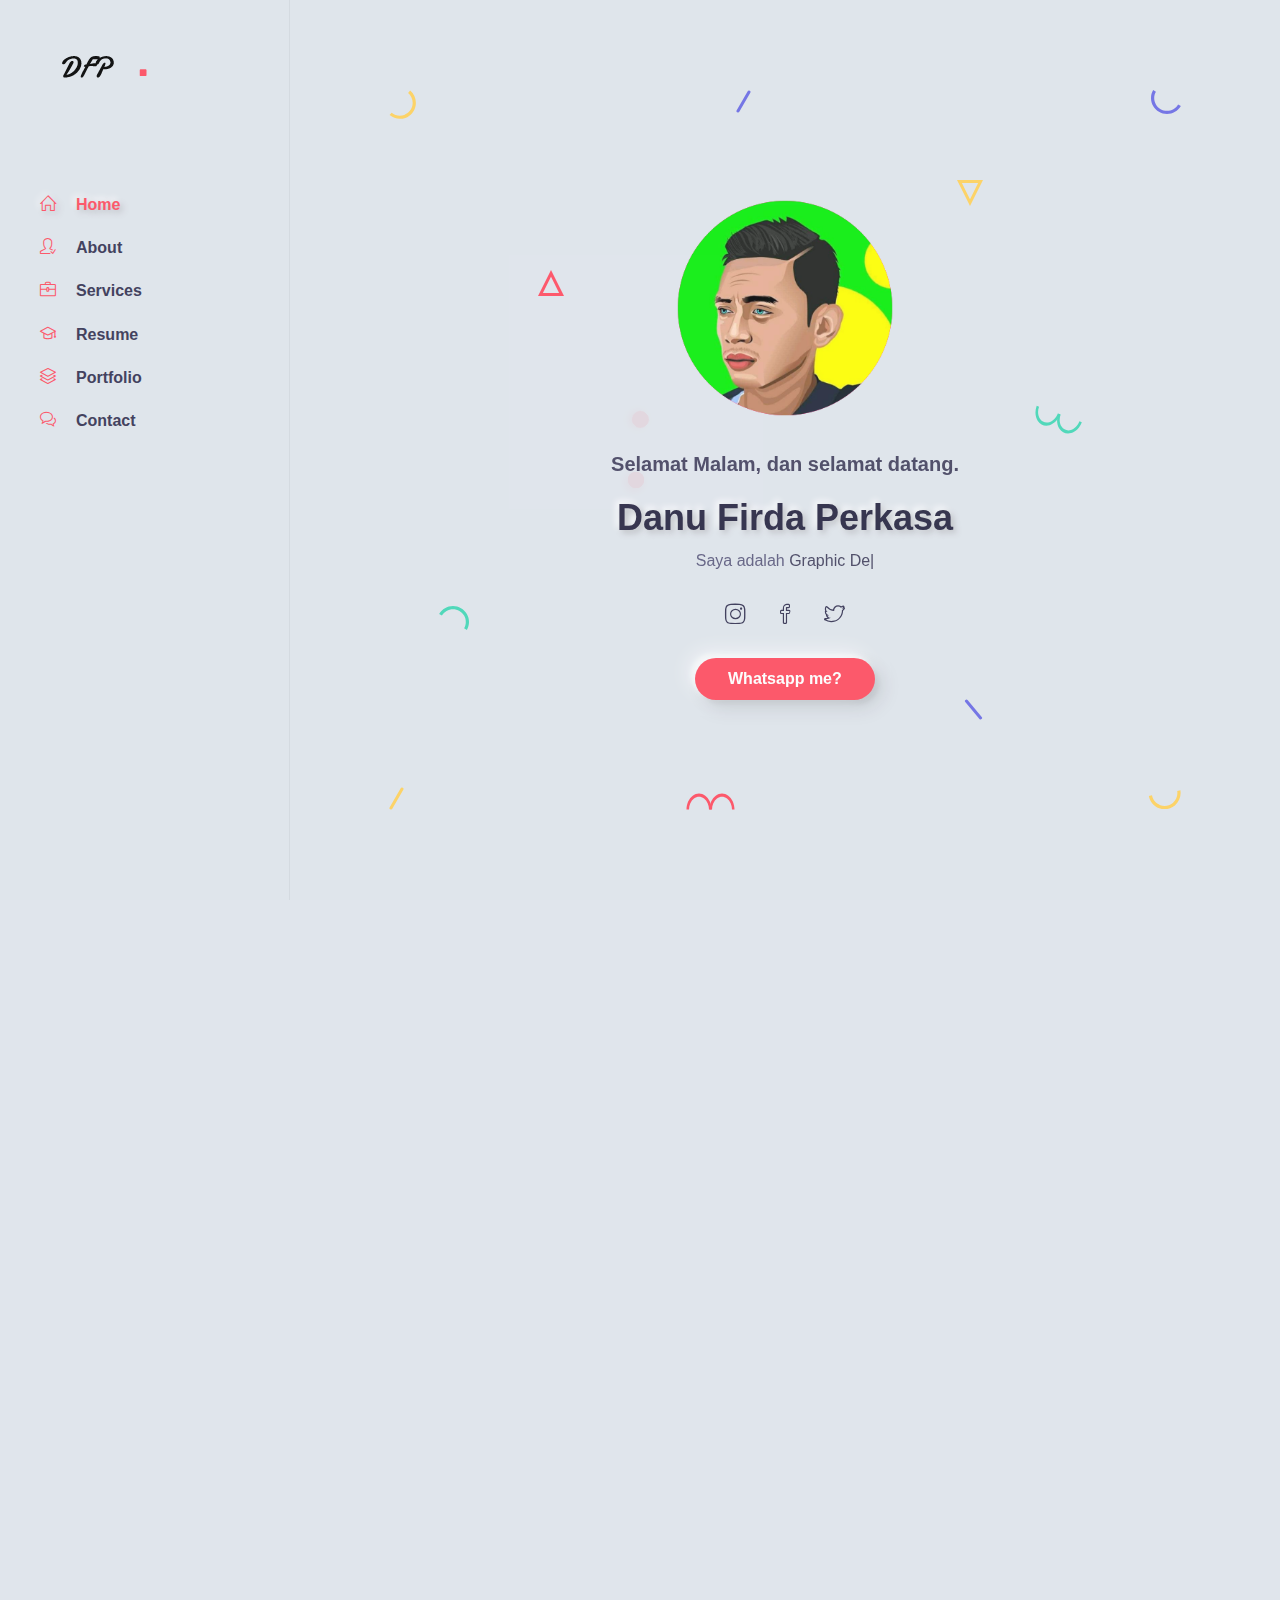
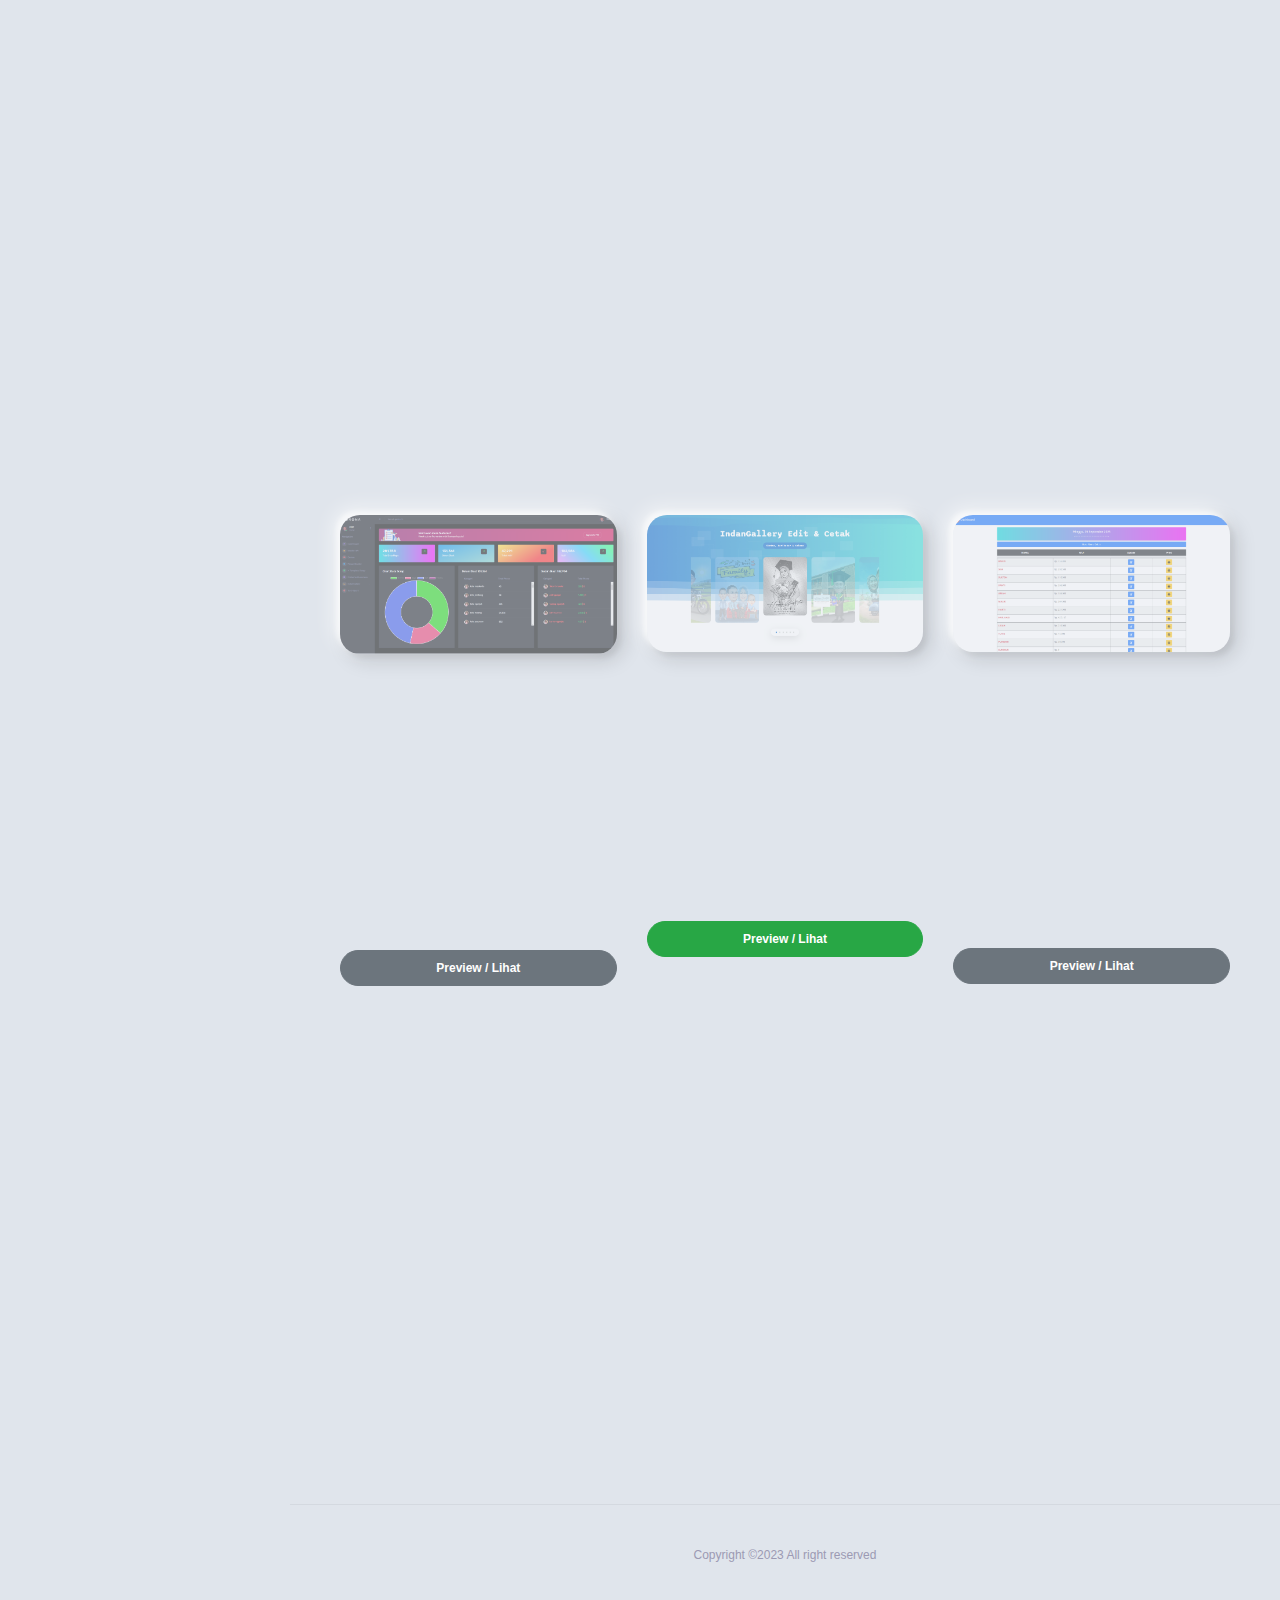
<file: index.htm>
﻿<!DOCTYPE html>
<html lang="en-US">
  <head>
    <meta http-equiv="Content-Type" content="text/html; charset=UTF-8">
    <title>Danu Firda P.</title>
    <meta name="viewport" content="width=device-width, initial-scale=1, maximum-scale=1">
    <link rel="shortcut icon" type="image/x-icon" href="/images/profile.png">

    <meta property="og:site_name" content="DANU FIRDA PERKASA">
    <meta property="og:title" content="Portofolio & Resume Danu Firda Perkasa">
    <meta property="og:description" content="Resume, Project, & Contact.">
    <meta property="og:image" itemprop="image" content="https://danpro.my.id/images/pp-ku.jpg">
    <meta property="og:image:type" content="image/png">
    <meta property="og:type" content="website">
    <!-- STYLESHEETS -->
    <link rel="stylesheet" href="/css/bootstrap.min.css">
    <link rel="stylesheet" href="/css/all.min.css" type="text/css" media="all">
    <link rel="stylesheet" href="/css/simple-line-icons.css" type="text/css" media="all">
    <link rel="stylesheet" href="/css/animate.css" type="text/css" media="all">
    <link rel="stylesheet" href="/css/jquery.fancybox.css" type="text/css" media="all">
    <link rel="stylesheet" href="/css/magnific-popup.css" type="text/css" media="all">
    <link rel="stylesheet" href="/css/style.css" type="text/css" media="all">

    <script async="" src="gtag/js?id=G-FWYZLPJEN9"></script>
    <script src="/js/gtag.js"></script>
  </head>
  <body>
    <!-- Preloader -->
    <div id="preloader" class="light">
      <div class="outer">
        <!-- Google Chrome -->
        <div class="infinityChrome">
          <div></div>
          <div></div>
          <div></div>
        </div>

        <!-- Safari and others -->
        <div class="infinity">
          <div>
            <span></span>
          </div>
          <div>
            <span></span>
          </div>
          <div>
            <span></span>
          </div>
        </div>
        <!-- Stuff -->
        <svg xmlns="http://www.w3.org/2000/svg" version="1.1" class="goo-outer">
          <defs>
            <filter id="goo">
              <fegaussianblur in="SourceGraphic" stddeviation="6" result="blur"></fegaussianblur>
              <fecolormatrix in="blur" values="1 0 0 0 0  0 1 0 0 0  0 0 1 0 0  0 0 0 18 -7" result="goo"></fecolormatrix>
              <feblend in="SourceGraphic" in2="goo"></feblend>
            </filter>
          </defs>
        </svg>
      </div>
    </div>

    <!-- mobile header -->
    <header class="mobile-header-1 light">
      <div class="container">
        <!-- menu icon -->
        <div class="menu-icon d-inline-flex mr-4">
          <button>
            <span></span>
          </button>
        </div>
        <!-- logo image -->
        <div class="site-logo">
          <a href="#home">
            <img src="/images/logo-xh.png" alt="xh">
          </a>
        </div>
      </div>
    </header>

    <!-- desktop header -->
    <header class="desktop-header-1 light d-flex align-items-start flex-column">
      <!-- logo image -->
      <div class="site-logo">
        <a href="#home">
          <img src="/images/logo-xh.png" alt="xh">
        </a>
      </div>

      <!-- main menu -->
      <nav>
        <ul class="vertical-menu scrollspy">
          <li class="active">
            <a href="#home"><i class="icon-home"></i>Home</a>
          </li>
          <li>
            <a href="#about"><i class="icon-user-following"></i>About</a>
          </li>
          <li>
            <a href="#services"><i class="icon-briefcase"></i>Services</a>
          </li>
          <li>
            <a href="#resume"><i class="icon-graduation"></i>Resume</a>
          </li>
          <li>
            <a href="#portfolio"><i class="icon-layers"></i>Portfolio</a>
          </li>
          <li>
            <a href="#contact"><i class="icon-bubbles"></i>Contact</a>
          </li>
        </ul>
      </nav>

      <!-- site footer -->
    </header>

    <!-- main layout -->
    <main class="content">
      <!-- section home -->
      <section id="home" class="home d-flex light align-items-center">
        <div class="container">
          <!-- intro -->
          <div class="intro">
            <!-- avatar image -->
            <img src="/images/profile.png" alt="Harya" class="mb-3" width="40%">

            <!-- info -->
            <h5 id="pesan_sambutan"></h5>
            <h1 class="mb-2 mt-0">Danu Firda Perkasa</h1>
            <p>Saya adalah <span class="typing"></span></p>

            <!-- social icons -->
            <ul class="social-icons light list-inline mb-0 mt-4">
              <li class="list-inline-item">
                <a href="https://www.instagram.com/danufirda/" target="_blank">
                  <i class="icon-social-instagram"></i>
                </a>
              </li>
              <li class="list-inline-item">
                <a href="https://www.facebook.com/danufirdaperkasa" target="_blank">
                  <i class="icon-social-facebook"></i>
                </a>
              </li>
              <li class="list-inline-item">
                <a href="https://twitter.com/danufirda" target="_blank">
                  <i class="icon-social-twitter"></i>
                </a>
              </li>
            </ul>

            <!-- buttons -->
            <div class="mt-4">
              <a href="https://wa.me/6285157377405" target="_blank" class="btn btn-default">Whatsapp me?</a>
            </div>
          </div>

          <!-- scroll down mouse wheel -->
          <!-- <div class="scroll-down light">
            <a href="#about" class="mouse-wrapper">
              <span>Scroll Down</span>
              <span class="mouse">
                <span class="wheel"></span>
              </span>
            </a>
          </div> -->

          <!-- parallax layers -->
          <div class="parallax" data-relative-input="true">
            <svg width="27" height="29" data-depth="0.3" class="layer p1" xmlns="http://www.w3.org/2000/svg">
              <path d="M21.15625.60099c4.37954 3.67487 6.46544 9.40612 5.47254 15.03526-.9929 5.62915-4.91339 10.30141-10.2846 12.25672-5.37122 1.9553-11.3776.89631-15.75715-2.77856l2.05692-2.45134c3.50315 2.93948 8.3087 3.78663 12.60572 2.22284 4.297-1.5638 7.43381-5.30209 8.22768-9.80537.79387-4.50328-.8749-9.08872-4.37803-12.02821L21.15625.60099z" fill="#FFD15C" fill-rule="evenodd"></path>
            </svg>

            <svg width="26" height="26" data-depth="0.2" class="layer p2" xmlns="http://www.w3.org/2000/svg">
              <path d="M13 3.3541L2.42705 24.5h21.1459L13 3.3541z" stroke="#FF4C60" stroke-width="3" fill="none" fill-rule="evenodd"></path>
            </svg>

            <svg width="30" height="25" data-depth="0.3" class="layer p3" xmlns="http://www.w3.org/2000/svg">
              <path d="M.1436 8.9282C3.00213 3.97706 8.2841.92763 14.00013.92796c5.71605.00032 10.9981 3.04992 13.85641 8 2.8583 4.95007 2.8584 11.0491-.00014 16.00024l-2.77128-1.6c2.28651-3.96036 2.28631-8.84002.00011-12.8002-2.2862-3.96017-6.5124-6.40017-11.08513-6.4-4.57271.00018-8.79872 2.43984-11.08524 6.4002l-2.77128-1.6z" fill="#44D7B6" fill-rule="evenodd"></path>
            </svg>

            <svg width="15" height="23" data-depth="0.6" class="layer p4" xmlns="http://www.w3.org/2000/svg">
              <rect transform="rotate(30 9.86603 10.13397)" x="7" width="3" height="25" rx="1.5" fill="#FFD15C" fill-rule="evenodd"></rect>
            </svg>

            <svg width="15" height="23" data-depth="0.2" class="layer p5" xmlns="http://www.w3.org/2000/svg">
              <rect transform="rotate(30 9.86603 10.13397)" x="7" width="3" height="25" rx="1.5" fill="#6C6CE5" fill-rule="evenodd"></rect>
            </svg>

            <svg width="49" height="17" data-depth="0.5" class="layer p6" xmlns="http://www.w3.org/2000/svg">
              <g fill="#FF4C60" fill-rule="evenodd">
                <path d="M.5 16.5c0-5.71709 2.3825-10.99895 6.25-13.8567 3.8675-2.85774 8.6325-2.85774 12.5 0C23.1175 5.50106 25.5 10.78292 25.5 16.5H23c0-4.57303-1.90625-8.79884-5-11.08535-3.09375-2.28652-6.90625-2.28652-10 0C4.90625 7.70116 3 11.92697 3 16.5H.5z"></path>
                <path d="M23.5 16.5c0-5.71709 2.3825-10.99895 6.25-13.8567 3.8675-2.85774 8.6325-2.85774 12.5 0C46.1175 5.50106 48.5 10.78292 48.5 16.5H46c0-4.57303-1.90625-8.79884-5-11.08535-3.09375-2.28652-6.90625-2.28652-10 0-3.09375 2.28651-5 6.51232-5 11.08535h-2.5z"></path>
              </g>
            </svg>

            <svg width="26" height="26" data-depth="0.4" class="layer p7" xmlns="http://www.w3.org/2000/svg">
              <path d="M13 22.6459L2.42705 1.5h21.1459L13 22.6459z" stroke="#FFD15C" stroke-width="3" fill="none" fill-rule="evenodd"></path>
            </svg>

            <svg width="19" height="21" data-depth="0.3" class="layer p8" xmlns="http://www.w3.org/2000/svg">
              <rect transform="rotate(-40 6.25252 10.12626)" x="7" width="3" height="25" rx="1.5" fill="#6C6CE5" fill-rule="evenodd"></rect>
            </svg>

            <svg width="30" height="25" data-depth="0.3" data-depth-y="-1.30" class="layer p9" xmlns="http://www.w3.org/2000/svg">
              <path d="M29.8564 16.0718c-2.85854 4.95114-8.1405 8.00057-13.85654 8.00024-5.71605-.00032-10.9981-3.04992-13.85641-8-2.8583-4.95007-2.8584-11.0491.00014-16.00024l2.77128 1.6c-2.28651 3.96036-2.28631 8.84002-.00011 12.8002 2.2862 3.96017 6.5124 6.40017 11.08513 6.4 4.57271-.00018 8.79872-2.43984 11.08524-6.4002l2.77128 1.6z" fill="#6C6CE5" fill-rule="evenodd"></path>
            </svg>

            <svg width="47" height="29" data-depth="0.2" class="layer p10" xmlns="http://www.w3.org/2000/svg">
              <g fill="#44D7B6" fill-rule="evenodd">
                <path d="M46.78878 17.19094c-1.95535 5.3723-6.00068 9.52077-10.61234 10.8834-4.61167 1.36265-9.0893-.26708-11.74616-4.27524-2.65686-4.00817-3.08917-9.78636-1.13381-15.15866l2.34923.85505c-1.56407 4.29724-1.2181 8.92018.90705 12.12693 2.12514 3.20674 5.70772 4.5107 9.39692 3.4202 3.68921-1.0905 6.92581-4.40949 8.48988-8.70673l2.34923.85505z"></path>
                <path d="M25.17585 9.32448c-1.95535 5.3723-6.00068 9.52077-10.61234 10.8834-4.61167 1.36264-9.0893-.26708-11.74616-4.27525C.16049 11.92447-.27182 6.14628 1.68354.77398l2.34923.85505c-1.56407 4.29724-1.2181 8.92018.90705 12.12692 2.12514 3.20675 5.70772 4.5107 9.39692 3.4202 3.68921-1.0905 6.92581-4.40948 8.48988-8.70672l2.34923.85505z"></path>
              </g>
            </svg>

            <svg width="33" height="20" data-depth="0.5" class="layer p11" xmlns="http://www.w3.org/2000/svg">
              <path d="M32.36774.34317c.99276 5.63023-1.09332 11.3614-5.47227 15.03536-4.37895 3.67396-10.3855 4.73307-15.75693 2.77837C5.76711 16.2022 1.84665 11.53014.8539 5.8999l3.15139-.55567c.7941 4.50356 3.93083 8.24147 8.22772 9.8056 4.29688 1.56413 9.10275.71673 12.60554-2.2227C28.34133 9.98771 30.01045 5.4024 29.21635.89884l3.15139-.55567z" fill="#FFD15C" fill-rule="evenodd"></path>
            </svg>
          </div>
        </div>
      </section>

      <!-- section about -->
      <section id="about">
        <div class="container">
          <!-- section title -->
          <h2 class="section-title wow fadeInUp">About me</h2>

          <div class="spacer" data-height="60"></div>

          <div class="row wow fadeInUp">
            <div class="col-md-3">
              <div class="text-center text-md-left">
                <!-- avatar image -->
                <img src="/images/fotoku.png" alt="Danu" style="border-radius:25%;">
              </div>
              <div class="spacer d-md-none d-lg-none" data-height="30"></div>
            </div>

            <div class="col-md-9 triangle-left-md triangle-top-sm">
              <div class="rounded bg-white shadow-dark padding-30">
                <div class="row">
                  <div class="col-md-6">
                    <!-- about text -->
                    <p> 
                      Saya Danu Firda Perkasa, desain grafis dan web developer,
                      dari Nganjuk, Jawa Timur. Saya memiliki pengalaman dengan desain situs web dan desain grafis. Saya sangat sering menggunakan framework laravel untuk mengerjakan project web aplikasi.
                      Jika ada pertanyaan seputar IT bisa hubungi saya.
                    </p>
                    <div class="mt-3">
                      <!-- <a href="/docs/CV-DANU-FIRDA-PERKASA.pdf" class="btn btn-default" disabled>Download CV</a> -->
                    </div>
                    <div class="spacer d-md-none d-lg-none" data-height="30"></div>
                  </div>
                  <div class="col-md-6">
                    <!-- skill item -->
                    <div class="skill-item">
                      <div class="skill-info clearfix">
                        <h4 class="float-left mb-3 mt-0">Graphic Designer</h4>
                        <span class="float-right">90%</span>
                      </div>
                      <div class="progress">
                        <div class="progress-bar data-background" role="progressbar" aria-valuemin="0" aria-valuemax="100" aria-valuenow="90" data-color="#FFD15C"></div>
                      </div>
                      <div class="spacer" data-height="20"></div>
                    </div>

                    <!-- skill item -->
                    <div class="skill-item">
                      <div class="skill-info clearfix">
                        <h4 class="float-left mb-3 mt-0">Web Developer</h4>
                        <span class="float-right">90%</span>
                      </div>
                      <div class="progress">
                        <div class="progress-bar data-background" role="progressbar" aria-valuemin="0" aria-valuemax="100" aria-valuenow="90" data-color="#FF4C60"></div>
                      </div>
                      <div class="spacer" data-height="20"></div>
                    </div>

                    <!-- skill item -->
                    <div class="skill-item">
                      <div class="skill-info clearfix">
                        <h4 class="float-left mb-3 mt-0">Video Editor</h4>
                        <span class="float-right">70%</span>
                      </div>
                      <div class="progress">
                        <div class="progress-bar data-background" role="progressbar" aria-valuemin="0" aria-valuemax="100" aria-valuenow="70" data-color="#6C6CE5"></div>
                      </div>
                    </div>
                  </div>
                </div>
              </div>
            </div>
          </div>
          <!-- row end -->

          <div class="spacer" data-height="100"></div>
        </div>
      </section>

      <!-- section services -->
      <section id="services">
        <div class="container">
          <!-- section title -->
          <h2 class="section-title wow fadeInUp">Our services</h2>

          <div class="spacer" data-height="60"></div>

          <div class="row wow fadeInUp">
            <div class="col-md-4">
              <!-- service box -->
              <div class="service-box rounded data-background padding-30 text-center text-light shadow-blue" data-color="#6C6CE5">
                <img src="/images/service-1.svg" alt="Desain Grafis">
                <h3 class="mb-3 mt-0">Desain Grafis</h3>
              </div>
              <div class="spacer d-md-none d-lg-none" data-height="30"></div>
            </div>

            <div class="col-md-4" data-wow-delay="0.2s">
              <!-- service box -->
              <div class="service-box rounded data-background padding-30 text-center shadow-yellow" data-color="#F9D74C">
                <img src="/images/service-2.svg" alt="WEB Development">
                <h3 class="mb-3 mt-0">Web Development</h3>
              </div>
              <div class="spacer d-md-none d-lg-none" data-height="30"></div>
            </div>

            <div class="col-md-4" data-wow-delay="0.4s">
              <!-- service box -->
              <div class="service-box rounded data-background padding-30 text-center text-light shadow-pink" data-color="#F97B8B">
                <img src="/images/video_icon.svg" style="max-width: 100%; height:auto;" alt="Video Editor">
                <h3 class="mb-3 mt-0">Video Editor</h3>
              </div>
            </div>
          </div>

        </div>
      </section>

      <!-- section resume -->
      <section id="resume">
        <div class="container">
          <!-- section title -->
          <h2 class="section-title wow fadeInUp">Resume</h2>

          <div class="spacer" data-height="60"></div>

          <div class="row wow fadeInUp">
            <div class="col-md-8 col-sm-12 offset-md-2">
              <!-- timeline wrapper -->
              <div class="timeline edu bg-white rounded shadow-dark padding-30 overflow-hidden">
                <h2 class="ml-4">Pendidikan</h2>
                <!-- timeline item -->
                <div class="timeline-container wow fadeInUp">
                  <div class="content">
                    <span class="time">2017 - 2020</span>
                    <h3 class="title">SMK PGRI 1 Nganjuk</h3>
                    <p>Teknik Komputer & Jaringan</p>
                  </div>
                </div>
		<div class="timeline-container wow fadeInUp">
                  <div class="content">
                    <span class="time">2014 - 2017</span>
                    <h3 class="title">SMP 1 Suli Sulsel</h3>
                  </div>
                </div>
		<div class="timeline-container wow fadeInUp">
                  <div class="content">
                    <span class="time">2011 - 2014</span>
                    <h3 class="title">SDN 13 Kombong Sulsel</h3>
                  </div>
                </div>
                <!-- main line -->
                <span class="line"></span>
              </div>
            </div>
          </div>

          <div class="spacer" data-height="60"></div>

          <div class="row wow fadeInUp">
            <div class="col-md-8 col-sm-12 offset-md-2">
              <!-- timeline wrapper -->
              <div class="timeline edu bg-white rounded shadow-dark padding-30 overflow-hidden">
                <h2 class="ml-4">Pengalaman Kerja</h2>
                <!-- timeline item -->
                <div class="timeline-container wow fadeInUp">
                  <div class="content">
                    <span class="time">2022 - Sekarang</span>
                    <h3 class="title">PT. MEDIA SARANA DIGITALINDO</h3>
                    <p></p>
                  </div>
                </div>

                <!-- timeline item -->
                <div class="timeline-container wow fadeInUp" data-wow-delay="0.2s">
                  <div class="content">
                    <span class="time">2020 - 2022</span>
                    <h3 class="title">Sakura Digital Printing</h3>
                    <p></p>
                  </div>
                </div>
		<div class="timeline-container wow fadeInUp" data-wow-delay="0.2s">
                  <div class="content">
                    <span class="time">2020 - 2020</span>
                    <h3 class="title">Anugera Abadi Digital Printing</h3>
                    <p></p>
                  </div>
                </div>
                <!-- main line -->
                <span class="line"></span>
              </div>
            </div>
          </div>


        </div>
      </section>

      <!-- section skill -->
      <section id="skill">
        <div class="container">
          <h2 class="section-title wow fadeInUp">My Skils</h2>

          <div class="row wow fadeInUp">
            <div class="col-md-3 col-6">
              <!-- client item -->
              <div class="client-item">
                <div class="inner">
                  <img src="/images/html5.svg" alt="client-name" width="45" height="45">
                </div>
              </div>
            </div>
            <div class="col-md-3 col-6">
              <!-- client item -->
              <div class="client-item">
                <div class="inner">
                  <img src="/images/css3.svg" alt="client-name" width="65" height="65">
                </div>
              </div>
            </div>
            <div class="col-md-3 col-6">
              <!-- client item -->
              <div class="client-item">
                <div class="inner">
                  <img src="/images/javascript.svg" alt="client-name" width="60" height="60">
                </div>
              </div>
            </div>
            <div class="col-md-3 col-6">
              <!-- client item -->
              <div class="client-item">
                <div class="inner">
                  <img src="/images/php.svg" alt="client-name" width="57" height="57">
                </div>
              </div>
            </div>
            <div class="col-md-3 col-6">
              <!-- client item -->
              <div class="client-item">
                <div class="inner">
                  <img src="/images/laravel.svg" alt="client-name" width="55" height="55">
                </div>
              </div>
            </div>
            <div class="col-md-3 col-6">
              <!-- client item -->
              <div class="client-item">
                <div class="inner">
                  <img src="/images/adobe-photoshop.svg" alt="client-name" width="75" height="75">
                </div>
              </div>
            </div>
            <div class="col-md-3 col-6">
              <!-- client item -->
              <div class="client-item">
                <div class="inner">
                  <img src="/images/nodejs.png" alt="client-name" width="75" height="75">
                </div>
              </div>
            </div>
            <div class="col-md-3 col-6">
              <!-- client item -->
              <div class="client-item">
                <div class="inner">
                  <img src="/images/bootstrap.png" alt="client-name" width="75" height="75">
                </div>
              </div>
            </div>
          </div>
        </div>
      </section>

      <!-- section portfolio -->
      <section id="portfolio">
        <div class="container">
          <!-- section title -->
          <h2 class="section-title wow fadeInUp">Portfolio</h2>

          <div class="spacer" data-height="60"></div>

          <!-- portfolio filter (desktop) -->
          <!-- <ul class="portfolio-filter list-inline wow fadeInUp">
            <li class="current list-inline-item" data-filter="*">Everything</li>
            <li class="list-inline-item" data-filter=".web">Web</li>
            <li class="list-inline-item" data-filter=".dashboard">
              Dashboard Menu
            </li>
		  </ul> -->

          <!-- portfolio filter (mobile) -->
          <!-- <div class="pf-filter-wrapper">
            <select class="portfolio-filter-mobile">
              <option value="*">Everything</option>
              <option value=".web">Web</option>
              <option value=".dashboard">Dashboard Menu</option>
            </select>
          </div> -->

          <!-- portolio wrapper -->
          <div class="row portfolio-wrapper">
            <div class="col-md-4 col-sm-6 grid-item web">
              <a href="/images/works/websitecrm.png" data-fancybox="gallery-web">
                <div class="portfolio-item rounded shadow-dark">
                  <div class="details">
                    <span class="term">Website CRM (pengelola data pelanggan)</span>
                    <h4 class="title">Laravel Framework & NodeJs</h4>
                    <span class="more-button"><i class="icon-picture"></i></span>
                  </div>
                  <div class="thumb">
                    <img src="/images/works/websitecrm.png" alt="Portfolio-title">
                    <div class="mask"></div>
                  </div>
                </div>
                <div class=" wow fadeInUp">
                  <div class="col-sm-12">
                    <div class="timeline edu bg-white rounded shadow-dark padding-30 overflow-hidden">
                      <p class="text-dark">Ini adalah aplikasi CRM pertama saya, yang saya gunakan untuk pengelolaan data pelanggan untuk produk karikatur saya, untuk menyimpan data.</p>
                    </div>
                  </div>
                </div>
              </a>
              <a class="btn btn-sm btn-secondary btn-block mt-1" style="cursor: not-allowed;">Preview / Lihat</a>
            </div>

            <!-- portfolio item -->
            <div class="col-md-4 col-sm-6 grid-item dashboard">
              <a href="/images/works/indangallery.png" data-fancybox="gallery-dashboard">
                <div class="portfolio-item rounded shadow-dark">
                  <div class="details">
                    <span class="term">Landingpage Produk</span>
                    <h4 class="title">Landingpage produk karikatur</h4>
                    <span class="more-button"><i class="icon-picture"></i></span>
                  </div>
                  <div class="thumb">
                    <img src="/images/works/indangallery.png" alt="Portfolio-title">
                    <div class="mask"></div>
                  </div>

                </div>
                <div class=" wow fadeInUp">
                  <div class="col-sm-12">
                    <div class="timeline edu bg-white rounded shadow-dark padding-30 overflow-hidden">
                      <p class="text-dark">
                        Ini adalah salah satu landingpage untuk suatu produk yang bisa dikunjungi calon pembeli agar lebih mengerti tentang produk tersebut 
                      </p>
                    </div>
                  </div>
                </div>

              </a>
              <a href="https://indangallery.shop" target="_blank" class="btn btn-sm btn-success btn-block mt-1" >Preview / Lihat</a>
            </div>
            <div class="col-md-4 col-sm-6 grid-item dashboard">
              <a href="/images/works/G-Sport.png" data-fancybox="gallery-dashboard">
                <div class="portfolio-item rounded shadow-dark">
                  <div class="details">
                    <span class="term">Penggajuan</span>
                    <h4 class="title">Sistem penggajian karyawan</h4>
                    <span class="more-button"><i class="icon-picture"></i></span>
                  </div>
                  <div class="thumb">
                    <img src="/images/works/G-Sport.png" alt="Portfolio-title">
                    <div class="mask"></div>
                  </div>

                </div>
                <div class=" wow fadeInUp">
                  <div class="col-sm-12">
                    <div class="timeline edu bg-white rounded shadow-dark padding-30 overflow-hidden">
                      <p class="text-dark">
                        Ini adalah sistem penggajian mingguan yang digunakan untuk mengelola gaji karyawan sesuai pekerjaan yang berbeda beda. Dan sangat fleksibel.
                      </p>
                    </div>
                  </div>
                </div>

              </a>
              <a target="_blank" class="btn btn-sm btn-secondary btn-block mt-1" style="cursor: not-allowed;">Preview / Lihat</a>
            </div>

          </div>

          <!-- more button -->
          <div class="load-more text-center mt-4">
            <!-- numbered pagination (hidden for infinite scroll) -->
            <ul class="portfolio-pagination list-inline d-none">
              <li class="list-inline-item">1</li>
              <li class="list-inline-item"><a href="/works-2.html">2</a></li>
            </ul>
          </div>
        </div>
      </section>

      <!-- section contact -->
      <section id="contact">
        <div class="container">
          <!-- section title -->
          <h2 class="section-title wow fadeInUp">Contact</h2>

          <div class="spacer" data-height="60"></div>

          <div class="row wow fadeInUp">
            <div class="col-md-4">
              <!-- contact info -->
              <div class="contact-info">
                <h3 class="wow fadeInUp">Silahkan bertanya apapun yang anda perlukan!</h3>
                <p class="wow fadeInUp">
                  <a href="mailto:harya.pratama22@gmail.com">Hubunga saya di email?</a>. 👋
                </p>
              </div>
            </div>
            <div class="col-md-8">
              <!-- Contact Form -->
              <div class="card p-3">
                <div class="card-body">
                  <a>
                    Phone : <b>6285157377405</b>
                  </a><br>
                  <a>
                    Telegram : <b>6285157377405</b>
                  </a><br>
                  <a>
                    Email : <b>thedanufirda@gmail.com</b>
                  </a>
                </div>
              </div>
              <!-- Contact Form end -->
            </div>
          </div>
        </div>
      </section>

      <div class="spacer" data-height="96"></div>

      <footer class="footer light">
        <div class="copyright">Copyright &copy;2023 All right reserved</div>
      </footer>
    </main>

    <!-- Go to top button -->
    <a href="javascript:" id="return-to-top"><i class="fas fa-arrow-up"></i></a>

    <!-- SCRIPTS -->
    <script src="/js/jquery-3.5.1.min.js"></script>
    <script src="/js/popper.min.js"></script>
    <script src="/js/bootstrap.min.js"></script>
    <script src="/js/jquery.easing.min.js"></script>
    <script src="/js/jquery.waypoints.min.js"></script>
    <script src="/js/jquery.counterup.min.js"></script>
    <script src="/js/jquery.fancybox.min.js"></script>
    <script src="/js/contact.js"></script>
    <script src="/js/wow.min.js"></script>
    <script src="/js/morphext.min.js"></script>
    <script src="/js/parallax.min.js"></script>
    <script src="/js/jquery.magnific-popup.min.js"></script>
    <script src="/js/typed.js"></script>
    <script src="/js/custom.js"></script>

    <script>
      var typed = new Typed(".typing", {
        strings: [
          "Graphic Designer",
          "Web Developer",
          "Front-End Developer",
        ],
        typeSpeed: 60,
        backSpeed: 40,
        loop: true,
      });

      const TimeReplace =()=>{
        let Jam = new Date().getHours();
        let Hasil = "";
        if (Jam>=0 && Jam<10){
            Hasil = "Pagi";
        }else if (Jam >=10 && Jam<15){
            Hasil = "Siang";
        }else if (Jam >=15 && Jam<=17){
            Hasil = "Sore";
        }else{
            Hasil = "Malam";
        }  
          return Hasil;
      }
      $('#pesan_sambutan').html('Selamat '+TimeReplace()+', dan selamat datang.')
    </script>
  </body>
</html>
</file>
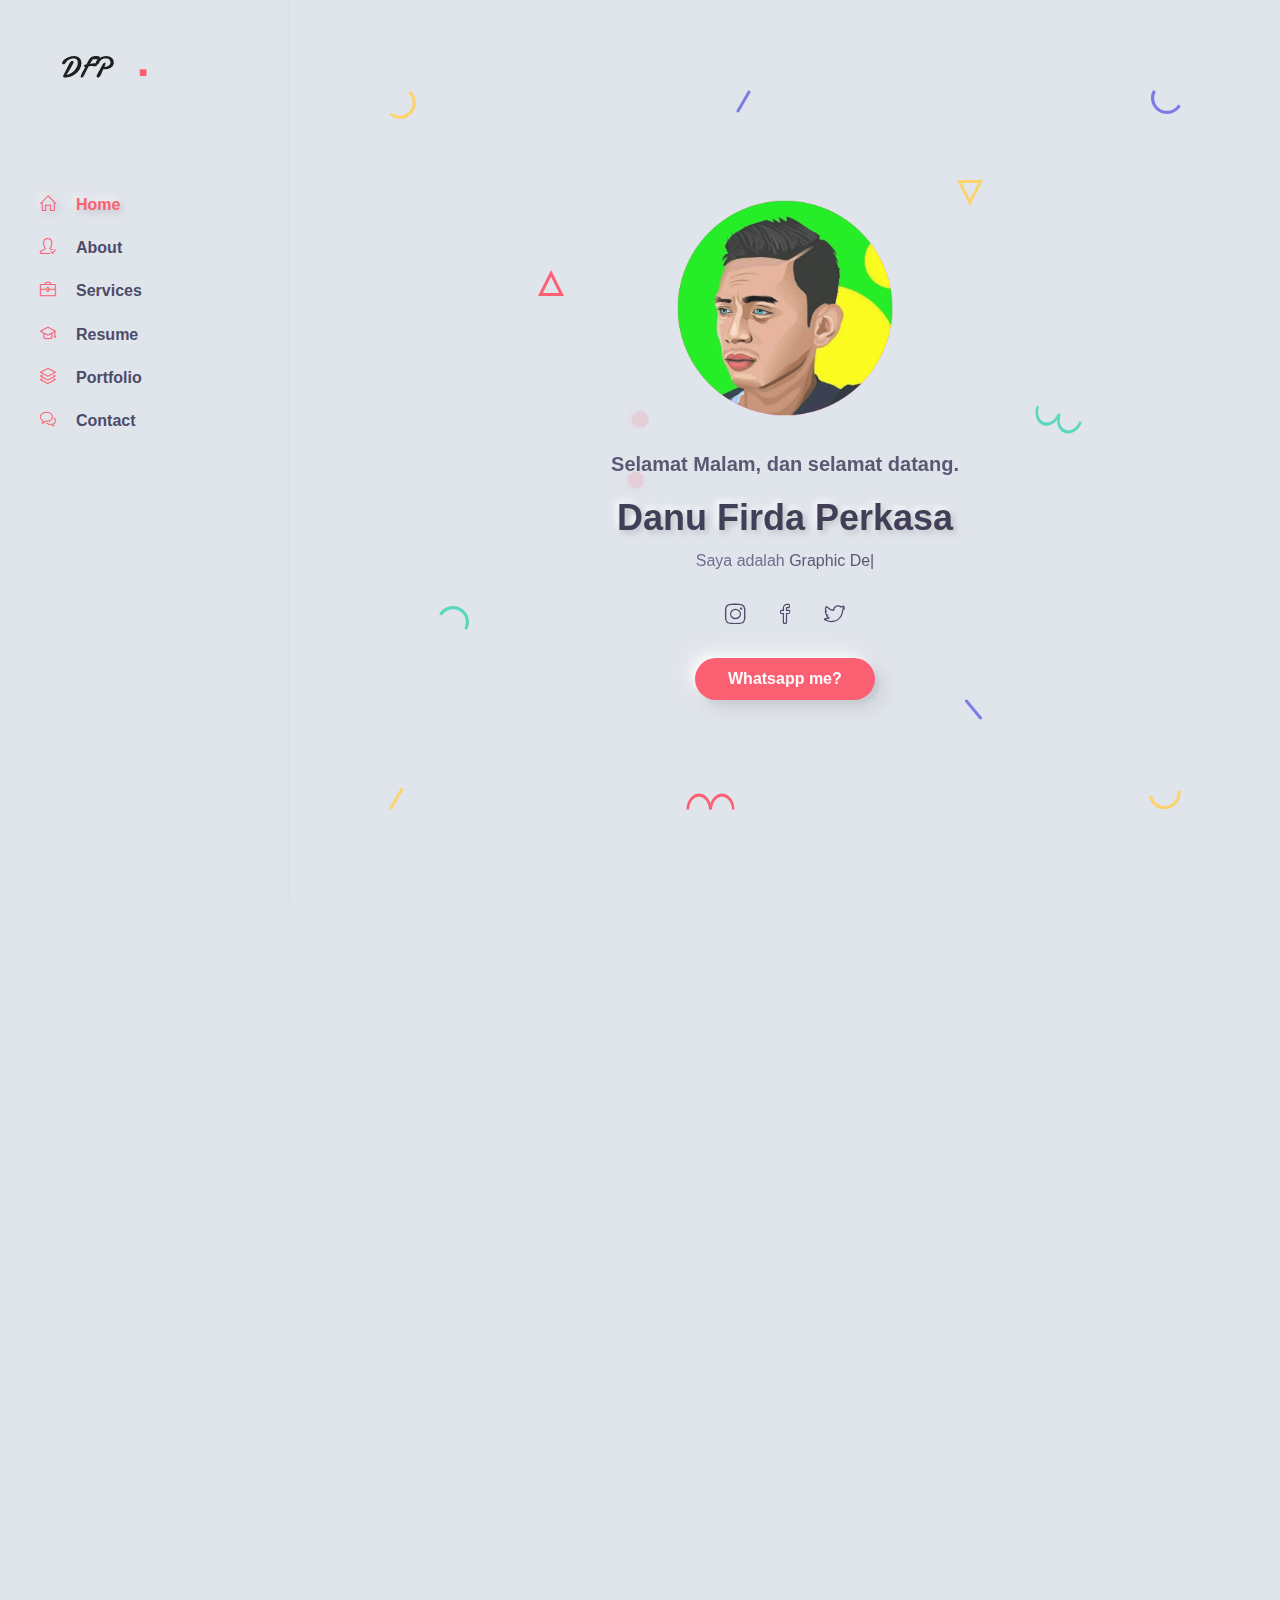
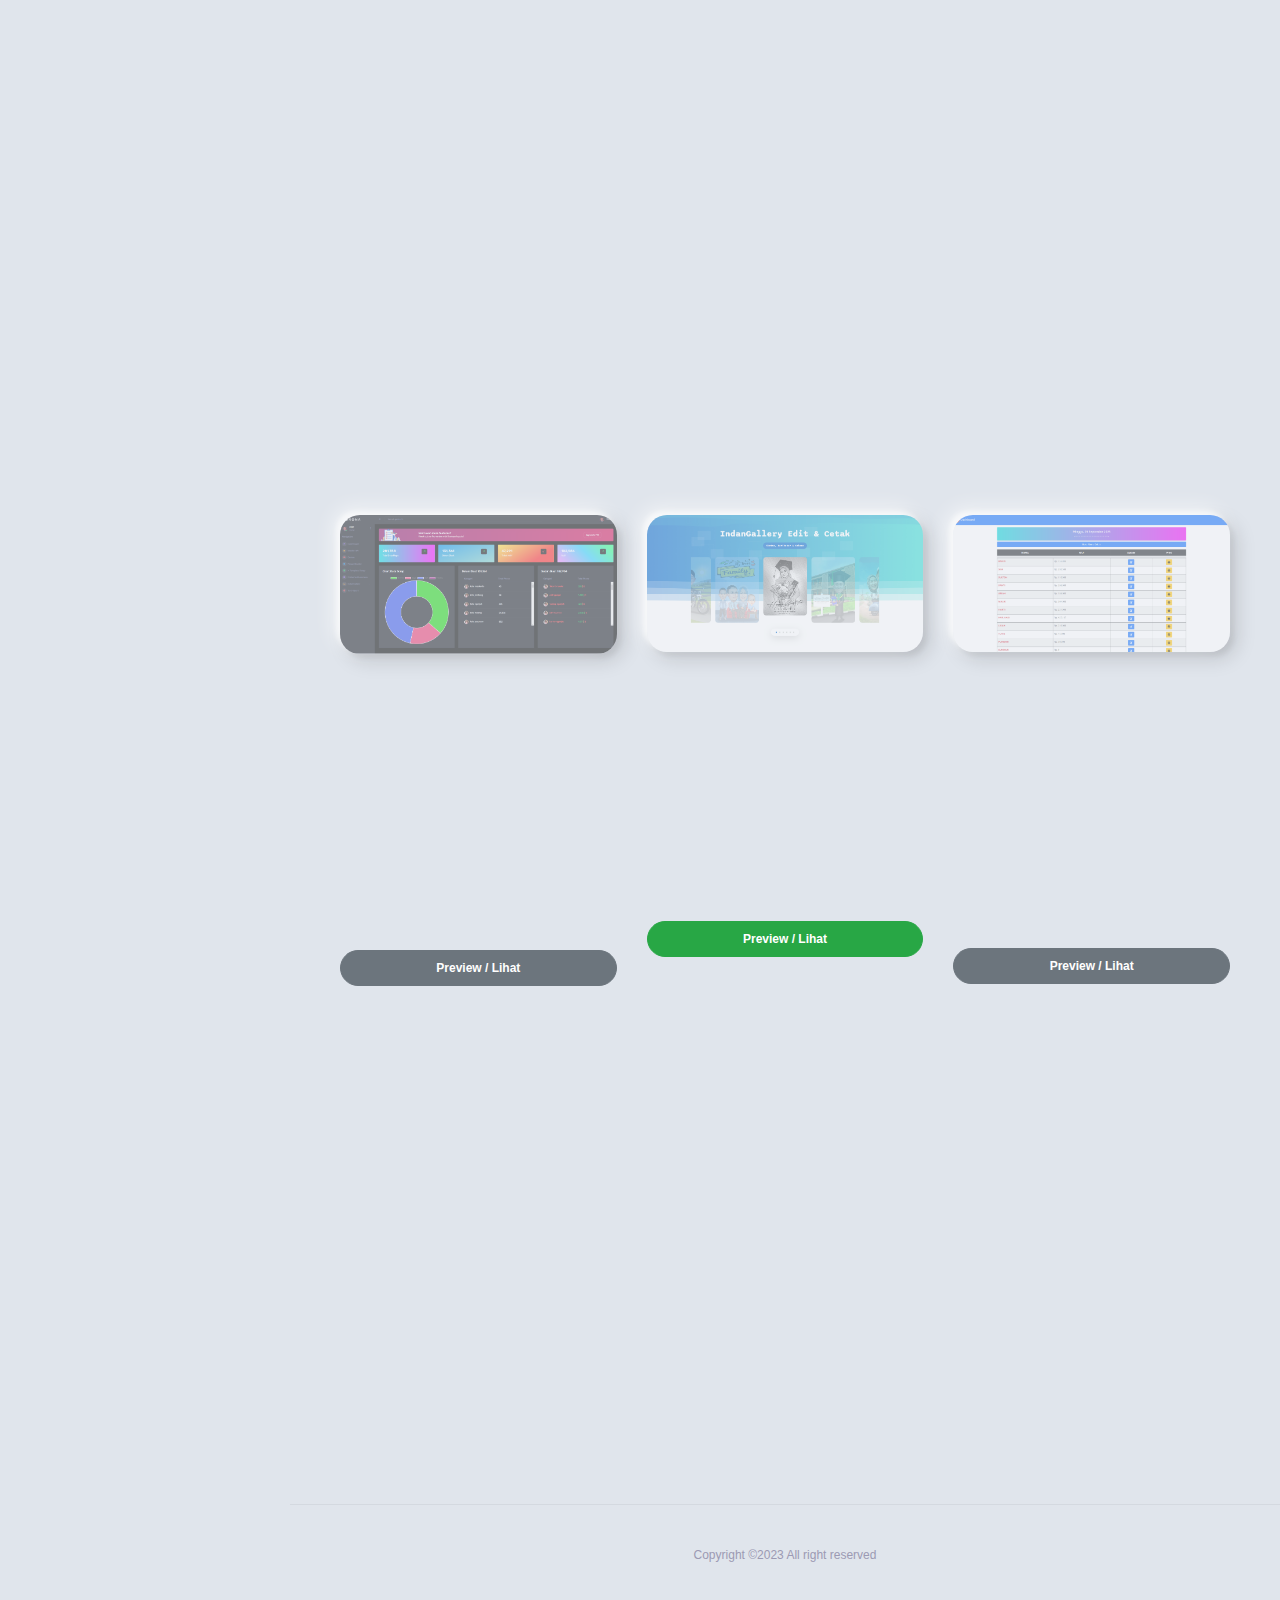
<file: index.html>
﻿<!DOCTYPE html>
<html lang="en-US">
  <head>
    <meta http-equiv="Content-Type" content="text/html; charset=UTF-8">
    <title>Danu Firda Perkasa</title>
    <meta name="viewport" content="width=device-width, initial-scale=1, maximum-scale=1">
    <link rel="shortcut icon" type="image/x-icon" href="/images/profile.png">

    <meta property="og:site_name" content="DANU FIRDA PERKASA">
    <meta property="og:title" content="Portofolio & Resume Danu Firda Perkasa">
    <meta property="og:description" content="Resume, Project, & Contact.">
    <meta property="og:image" itemprop="image" content="https://danpro.my.id/images/pp-ku.jpg">
    <meta property="og:image:type" content="image/png">
    <meta property="og:type" content="website">
    <!-- STYLESHEETS -->
    <link rel="stylesheet" href="/css/bootstrap.min.css">
    <link rel="stylesheet" href="/css/all.min.css" type="text/css" media="all">
    <link rel="stylesheet" href="/css/simple-line-icons.css" type="text/css" media="all">
    <link rel="stylesheet" href="/css/animate.css" type="text/css" media="all">
    <link rel="stylesheet" href="/css/jquery.fancybox.css" type="text/css" media="all">
    <link rel="stylesheet" href="/css/magnific-popup.css" type="text/css" media="all">
    <link rel="stylesheet" href="/css/style.css" type="text/css" media="all">
    <link rel="stylesheet" href="/css/danufirda.css" type="text/css" media="all">

    <script async="" src="gtag/js?id=G-FWYZLPJEN9"></script>
    <script src="/js/gtag.js"></script>
  </head>
  <body>
    <!-- Preloader -->
    <div id="preloader" class="light">
      <div class="outer">
        <!-- Google Chrome -->
        <div class="infinityChrome">
          <div></div>
          <div></div>
          <div></div>
        </div>

        <!-- Safari and others -->
        <div class="infinity">
          <div>
            <span></span>
          </div>
          <div>
            <span></span>
          </div>
          <div>
            <span></span>
          </div>
        </div>
        <!-- Stuff -->
        <svg xmlns="http://www.w3.org/2000/svg" version="1.1" class="goo-outer">
          <defs>
            <filter id="goo">
              <fegaussianblur in="SourceGraphic" stddeviation="6" result="blur"></fegaussianblur>
              <fecolormatrix in="blur" values="1 0 0 0 0  0 1 0 0 0  0 0 1 0 0  0 0 0 18 -7" result="goo"></fecolormatrix>
              <feblend in="SourceGraphic" in2="goo"></feblend>
            </filter>
          </defs>
        </svg>
      </div>
    </div>

    <!-- mobile header -->
    <header class="mobile-header-1 light">
      <div class="container">
        <!-- menu icon -->
        <div class="menu-icon d-inline-flex mr-4">
          <button>
            <span></span>
          </button>
        </div>
        <!-- logo image -->
        <div class="site-logo">
          <a href="#home">
            <img src="/images/logo-xh.png" alt="xh">
          </a>
        </div>
      </div>
    </header>

    <!-- desktop header -->
    <header class="desktop-header-1 light d-flex align-items-start flex-column">
      <!-- logo image -->
      <div class="site-logo">
        <a href="#home">
          <img src="/images/logo-xh.png" alt="xh">
        </a>
      </div>

      <!-- main menu -->
      <nav>
        <ul class="vertical-menu scrollspy">
          <li class="active">
            <a href="#home"><i class="icon-home"></i>Home</a>
          </li>
          <li>
            <a href="#about"><i class="icon-user-following"></i>About</a>
          </li>
          <li>
            <a href="#services"><i class="icon-briefcase"></i>Services</a>
          </li>
          <li>
            <a href="#resume"><i class="icon-graduation"></i>Resume</a>
          </li>
          <li>
            <a href="#portfolio"><i class="icon-layers"></i>Portfolio</a>
          </li>
          <li>
            <a href="#contact"><i class="icon-bubbles"></i>Contact</a>
          </li>
        </ul>
      </nav>

      <!-- site footer -->
    </header>

    <!-- main layout -->
    <main class="content">
      <!-- section home -->
      <section id="home" class="home d-flex light align-items-center">
        <div class="container">
          <!-- intro -->
          <div class="intro">
            <!-- avatar image -->
            <img src="/images/profile.png" alt="Harya" class="mb-3" width="40%">

            <!-- info -->
            <h5 id="pesan_sambutan"></h5>
            <h1 class="mb-2 mt-0">Danu Firda Perkasa</h1>
            <p>Saya adalah <span class="typing"></span></p>

            <!-- social icons -->
            <ul class="social-icons light list-inline mb-0 mt-4">
              <li class="list-inline-item">
                <a href="https://www.instagram.com/danufirda/" target="_blank">
                  <i class="icon-social-instagram"></i>
                </a>
              </li>
              <li class="list-inline-item">
                <a href="https://www.facebook.com/danufirdaperkasa" target="_blank">
                  <i class="icon-social-facebook"></i>
                </a>
              </li>
              <li class="list-inline-item">
                <a href="https://twitter.com/danufirda" target="_blank">
                  <i class="icon-social-twitter"></i>
                </a>
              </li>
            </ul>

            <!-- buttons -->
            <div class="mt-4">
              <a href="https://wa.me/6285157377405" target="_blank" class="btn btn-default">Whatsapp me?</a>
            </div>
          </div>

          <!-- scroll down mouse wheel -->
          <!-- <div class="scroll-down light">
            <a href="#about" class="mouse-wrapper">
              <span>Scroll Down</span>
              <span class="mouse">
                <span class="wheel"></span>
              </span>
            </a>
          </div> -->

          <!-- parallax layers -->
          <div class="parallax" data-relative-input="true">
            <svg width="27" height="29" data-depth="0.3" class="layer p1" xmlns="http://www.w3.org/2000/svg">
              <path d="M21.15625.60099c4.37954 3.67487 6.46544 9.40612 5.47254 15.03526-.9929 5.62915-4.91339 10.30141-10.2846 12.25672-5.37122 1.9553-11.3776.89631-15.75715-2.77856l2.05692-2.45134c3.50315 2.93948 8.3087 3.78663 12.60572 2.22284 4.297-1.5638 7.43381-5.30209 8.22768-9.80537.79387-4.50328-.8749-9.08872-4.37803-12.02821L21.15625.60099z" fill="#FFD15C" fill-rule="evenodd"></path>
            </svg>

            <svg width="26" height="26" data-depth="0.2" class="layer p2" xmlns="http://www.w3.org/2000/svg">
              <path d="M13 3.3541L2.42705 24.5h21.1459L13 3.3541z" stroke="#FF4C60" stroke-width="3" fill="none" fill-rule="evenodd"></path>
            </svg>

            <svg width="30" height="25" data-depth="0.3" class="layer p3" xmlns="http://www.w3.org/2000/svg">
              <path d="M.1436 8.9282C3.00213 3.97706 8.2841.92763 14.00013.92796c5.71605.00032 10.9981 3.04992 13.85641 8 2.8583 4.95007 2.8584 11.0491-.00014 16.00024l-2.77128-1.6c2.28651-3.96036 2.28631-8.84002.00011-12.8002-2.2862-3.96017-6.5124-6.40017-11.08513-6.4-4.57271.00018-8.79872 2.43984-11.08524 6.4002l-2.77128-1.6z" fill="#44D7B6" fill-rule="evenodd"></path>
            </svg>

            <svg width="15" height="23" data-depth="0.6" class="layer p4" xmlns="http://www.w3.org/2000/svg">
              <rect transform="rotate(30 9.86603 10.13397)" x="7" width="3" height="25" rx="1.5" fill="#FFD15C" fill-rule="evenodd"></rect>
            </svg>

            <svg width="15" height="23" data-depth="0.2" class="layer p5" xmlns="http://www.w3.org/2000/svg">
              <rect transform="rotate(30 9.86603 10.13397)" x="7" width="3" height="25" rx="1.5" fill="#6C6CE5" fill-rule="evenodd"></rect>
            </svg>

            <svg width="49" height="17" data-depth="0.5" class="layer p6" xmlns="http://www.w3.org/2000/svg">
              <g fill="#FF4C60" fill-rule="evenodd">
                <path d="M.5 16.5c0-5.71709 2.3825-10.99895 6.25-13.8567 3.8675-2.85774 8.6325-2.85774 12.5 0C23.1175 5.50106 25.5 10.78292 25.5 16.5H23c0-4.57303-1.90625-8.79884-5-11.08535-3.09375-2.28652-6.90625-2.28652-10 0C4.90625 7.70116 3 11.92697 3 16.5H.5z"></path>
                <path d="M23.5 16.5c0-5.71709 2.3825-10.99895 6.25-13.8567 3.8675-2.85774 8.6325-2.85774 12.5 0C46.1175 5.50106 48.5 10.78292 48.5 16.5H46c0-4.57303-1.90625-8.79884-5-11.08535-3.09375-2.28652-6.90625-2.28652-10 0-3.09375 2.28651-5 6.51232-5 11.08535h-2.5z"></path>
              </g>
            </svg>

            <svg width="26" height="26" data-depth="0.4" class="layer p7" xmlns="http://www.w3.org/2000/svg">
              <path d="M13 22.6459L2.42705 1.5h21.1459L13 22.6459z" stroke="#FFD15C" stroke-width="3" fill="none" fill-rule="evenodd"></path>
            </svg>

            <svg width="19" height="21" data-depth="0.3" class="layer p8" xmlns="http://www.w3.org/2000/svg">
              <rect transform="rotate(-40 6.25252 10.12626)" x="7" width="3" height="25" rx="1.5" fill="#6C6CE5" fill-rule="evenodd"></rect>
            </svg>

            <svg width="30" height="25" data-depth="0.3" data-depth-y="-1.30" class="layer p9" xmlns="http://www.w3.org/2000/svg">
              <path d="M29.8564 16.0718c-2.85854 4.95114-8.1405 8.00057-13.85654 8.00024-5.71605-.00032-10.9981-3.04992-13.85641-8-2.8583-4.95007-2.8584-11.0491.00014-16.00024l2.77128 1.6c-2.28651 3.96036-2.28631 8.84002-.00011 12.8002 2.2862 3.96017 6.5124 6.40017 11.08513 6.4 4.57271-.00018 8.79872-2.43984 11.08524-6.4002l2.77128 1.6z" fill="#6C6CE5" fill-rule="evenodd"></path>
            </svg>

            <svg width="47" height="29" data-depth="0.2" class="layer p10" xmlns="http://www.w3.org/2000/svg">
              <g fill="#44D7B6" fill-rule="evenodd">
                <path d="M46.78878 17.19094c-1.95535 5.3723-6.00068 9.52077-10.61234 10.8834-4.61167 1.36265-9.0893-.26708-11.74616-4.27524-2.65686-4.00817-3.08917-9.78636-1.13381-15.15866l2.34923.85505c-1.56407 4.29724-1.2181 8.92018.90705 12.12693 2.12514 3.20674 5.70772 4.5107 9.39692 3.4202 3.68921-1.0905 6.92581-4.40949 8.48988-8.70673l2.34923.85505z"></path>
                <path d="M25.17585 9.32448c-1.95535 5.3723-6.00068 9.52077-10.61234 10.8834-4.61167 1.36264-9.0893-.26708-11.74616-4.27525C.16049 11.92447-.27182 6.14628 1.68354.77398l2.34923.85505c-1.56407 4.29724-1.2181 8.92018.90705 12.12692 2.12514 3.20675 5.70772 4.5107 9.39692 3.4202 3.68921-1.0905 6.92581-4.40948 8.48988-8.70672l2.34923.85505z"></path>
              </g>
            </svg>

            <svg width="33" height="20" data-depth="0.5" class="layer p11" xmlns="http://www.w3.org/2000/svg">
              <path d="M32.36774.34317c.99276 5.63023-1.09332 11.3614-5.47227 15.03536-4.37895 3.67396-10.3855 4.73307-15.75693 2.77837C5.76711 16.2022 1.84665 11.53014.8539 5.8999l3.15139-.55567c.7941 4.50356 3.93083 8.24147 8.22772 9.8056 4.29688 1.56413 9.10275.71673 12.60554-2.2227C28.34133 9.98771 30.01045 5.4024 29.21635.89884l3.15139-.55567z" fill="#FFD15C" fill-rule="evenodd"></path>
            </svg>
          </div>
        </div>
      </section>

      <!-- section about -->
      <section id="about">
        <div class="container">
          <!-- section title -->
          <h2 class="section-title wow fadeInUp">About me</h2>

          <div class="spacer" data-height="60"></div>

          <div class="row wow fadeInUp">
            <div class="col-md-3">
              <div class="text-center text-md-left">
                <!-- avatar image -->
                <img src="/images/fotoku.png" alt="Danu" style="border-radius:25%;">
              </div>
              <div class="spacer d-md-none d-lg-none" data-height="30"></div>
            </div>

            <div class="col-md-9 triangle-left-md triangle-top-sm">
              <div class="rounded bg-white shadow-dark padding-30">
                <div class="row">
                  <div class="col-md-6">
                    <!-- about text -->
                    <p> 
                      Saya Danu Firda Perkasa, desain grafis dan web developer,
                      dari Sangatta Utara, Kalimantan Timur. Saya memiliki pengalaman dengan desain situs web dan desain grafis. Saya sangat sering menggunakan framework laravel untuk mengerjakan project web aplikasi.
                      Jika ada pertanyaan seputar IT bisa hubungi saya.
                    </p>
                    <div class="mt-3">
                      <!-- <a href="/docs/CV-DANU-FIRDA-PERKASA.pdf" class="btn btn-default" disabled>Download CV</a> -->
                    </div>
                    <div class="spacer d-md-none d-lg-none" data-height="30"></div>
                  </div>
                  <div class="col-md-6">
                    <!-- skill item -->
                    <div class="skill-item">
                      <div class="skill-info clearfix">
                        <h4 class="float-left mb-3 mt-0">Graphic Designer</h4>
                        <span class="float-right">90%</span>
                      </div>
                      <div class="progress">
                        <div class="progress-bar data-background" role="progressbar" aria-valuemin="0" aria-valuemax="100" aria-valuenow="90" data-color="#6C6CE5"></div>
                      </div>
                      <div class="spacer" data-height="20"></div>
                    </div>

                    <!-- skill item -->
                    <div class="skill-item">
                      <div class="skill-info clearfix">
                        <h4 class="float-left mb-3 mt-0">Web Developer</h4>
                        <span class="float-right">90%</span>
                      </div>
                      <div class="progress">
                        <div class="progress-bar data-background" role="progressbar" aria-valuemin="0" aria-valuemax="100" aria-valuenow="90" data-color="#FF4C60"></div>
                      </div>
                      <div class="spacer" data-height="20"></div>
                    </div>

                    <!-- skill item -->
                    <div class="skill-item">
                      <div class="skill-info clearfix">
                        <h4 class="float-left mb-3 mt-0">Video Editor</h4>
                        <span class="float-right">70%</span>
                      </div>
                      <div class="progress">
                        <div class="progress-bar" role="progressbar" aria-valuemin="0" aria-valuemax="100" aria-valuenow="70" style="background-color: #FFD15C;"></div>
                      </div>
                    </div>
                  </div>
                </div>
              </div>
            </div>
          </div>
          <!-- row end -->

          <div class="spacer" data-height="100"></div>
        </div>
      </section>

      <!-- section services -->
      <section id="services">
        <div class="container">
          <!-- section title -->
          <h2 class="section-title wow fadeInUp">Our services</h2>

          <div class="spacer" data-height="60"></div>

          <div class="row wow fadeInUp">
            <div class="col-md-4">
              <!-- service box -->
              <div class="service-box rounded flipper desain padding-30 text-center text-light shadow-blue" data-color="#6C6CE5">
                <img src="/images/service-1.svg" alt="Desain Grafis" class="flip-image">
                <h3 class="mb-3 mt-0">Desain Grafis</h3>
              </div>
              <div class="spacer d-md-none d-lg-none" data-height="30"></div>
            </div>

            <div class="col-md-4" data-wow-delay="0.2s">
              <!-- service box -->
              <div class="service-box rounded flipper webDev padding-30 text-center shadow-yellow" data-color="#F9D74C">
                <img src="/images/service-2.svg" alt="WEB Development" class="flip-image">
                <h3 class="mb-3 mt-0">Web Development</h3>
              </div>
              <div class="spacer d-md-none d-lg-none" data-height="30"></div>
            </div>

            <div class="col-md-4" data-wow-delay="0.4s">
              <!-- service box -->
              <div class="service-box rounded flipper videoEdit padding-30 text-center text-light shadow-pink" data-color="#F97B8B">
                <img src="/images/video_icon.svg" style="max-width: 100%; height:auto;" alt="Video Editor" class="flip-image">
                <h3 class="mb-3 mt-0">Video Editor</h3>
              </div>
            </div>
          </div>

        </div>
      </section>

      <!-- section resume -->
      <section id="resume">
        <div class="container">
          <!-- section title -->
          <h2 class="section-title wow fadeInUp">Resume</h2>

          <div class="spacer" data-height="60"></div>

          <div class="row wow fadeInUp">
            <div class="col-md-8 col-sm-12 offset-md-2">
              <!-- timeline wrapper -->
              <div class="timeline edu bg-white rounded shadow-dark padding-30 overflow-hidden">
                <h2 class="ml-4">Pendidikan</h2>
                <!-- timeline item -->
                <div class="timeline-container wow fadeInUp">
                  <div class="content">
                    <span class="time">2017 - 2020</span>
                    <h3 class="title">SMK PGRI 1 Nganjuk</h3>
                    <p>Teknik Komputer & Jaringan</p>
                  </div>
                </div>
		<div class="timeline-container wow fadeInUp">
                  <div class="content">
                    <span class="time">2014 - 2017</span>
                    <h3 class="title">SMP 17 Loceret</h3>
                  </div>
                </div>
		<div class="timeline-container wow fadeInUp">
                  <div class="content">
                    <span class="time">2011 - 2014</span>
                    <h3 class="title">SDN 13 Kombong Sulsel</h3>
                  </div>
                </div>
                <!-- main line -->
                <span class="line"></span>
              </div>
            </div>
          </div>

          <div class="spacer" data-height="60"></div>

          <div class="row wow fadeInUp">
            <div class="col-md-8 col-sm-12 offset-md-2">
              <!-- timeline wrapper -->
              <div class="timeline edu bg-white rounded shadow-dark padding-30 overflow-hidden">
                <h2 class="ml-4">Pengalaman Kerja</h2>
                <!-- timeline item -->
                <div class="timeline-container wow fadeInUp">
                  <div class="content">
                    <span class="time">01 Juli 2022 - 26 April 2024 (Programmer)</span>
                    <h3 class="title">CV. TOKALINK INDONESIA</h3>
                    <p></p>
                  </div>
                </div>

                <!-- timeline item -->
                <div class="timeline-container wow fadeInUp" data-wow-delay="0.2s">
                  <div class="content">
                    <span class="time">2020 - 2022 (Desainer)</span>
                    <h3 class="title">Sakura Digital Printing</h3>
                    <p></p>
                  </div>
                </div>
		<div class="timeline-container wow fadeInUp" data-wow-delay="0.2s">
                  <div class="content">
                    <span class="time">2020 - 2020</span>
                    <h3 class="title">Anugera Abadi Digital Printing</h3>
                    <p></p>
                  </div>
                </div>
                <!-- main line -->
                <span class="line"></span>
              </div>
            </div>
          </div>


        </div>
      </section>

      <!-- section skill -->
      <section id="skill">
        <div class="container">
          <h2 class="section-title wow fadeInUp">My Skils</h2>

          <div class="row wow fadeInUp">
            <div class="col-md-3 col-6">
              <!-- client item -->
              <div class="client-item">
                <div class="inner">
                  <img class="" src="/images/html5.svg" alt="client-name" width="45" height="45">
                </div>
              </div>
            </div>
            <div class="col-md-3 col-6">
              <!-- client item -->
              <div class="client-item">
                <div class="inner">
                  <img src="/images/css3.svg" alt="client-name" width="65" height="65">
                </div>
              </div>
            </div>
            <div class="col-md-3 col-6">
              <!-- client item -->
              <div class="client-item">
                <div class="inner">
                  <img src="/images/javascript.svg" alt="client-name" width="60" height="60">
                </div>
              </div>
            </div>
            <div class="col-md-3 col-6">
              <!-- client item -->
              <div class="client-item">
                <div class="inner">
                  <img src="/images/php.svg" alt="client-name" width="57" height="57">
                </div>
              </div>
            </div>
            <div class="col-md-3 col-6">
              <!-- client item -->
              <div class="client-item">
                <div class="inner">
                  <img src="/images/laravel.svg" alt="client-name" width="55" height="55">
                </div>
              </div>
            </div>
            <div class="col-md-3 col-6">
              <!-- client item -->
              <div class="client-item">
                <div class="inner">
                  <img src="/images/adobe-photoshop.svg" alt="client-name" width="75" height="75">
                </div>
              </div>
            </div>
            <div class="col-md-3 col-6">
              <!-- client item -->
              <div class="client-item">
                <div class="inner">
                  <img src="/images/nodejs.png" alt="client-name" width="75" height="75">
                </div>
              </div>
            </div>
            <div class="col-md-3 col-6">
              <!-- client item -->
              <div class="client-item">
                <div class="inner">
                  <img src="/images/bootstrap.png" alt="client-name" width="75" height="75">
                </div>
              </div>
            </div>
          </div>
        </div>
      </section>

      <!-- section portfolio -->
      <section id="portfolio">
        <div class="container">
          <!-- section title -->
          <h2 class="section-title wow fadeInUp">Portfolio</h2>

          <div class="spacer" data-height="60"></div>

          <!-- portfolio filter (desktop) -->
          <!-- <ul class="portfolio-filter list-inline wow fadeInUp">
            <li class="current list-inline-item" data-filter="*">Everything</li>
            <li class="list-inline-item" data-filter=".web">Web</li>
            <li class="list-inline-item" data-filter=".dashboard">
              Dashboard Menu
            </li>
		  </ul> -->

          <!-- portfolio filter (mobile) -->
          <!-- <div class="pf-filter-wrapper">
            <select class="portfolio-filter-mobile">
              <option value="*">Everything</option>
              <option value=".web">Web</option>
              <option value=".dashboard">Dashboard Menu</option>
            </select>
          </div> -->

          <!-- portolio wrapper -->
          <div class="row portfolio-wrapper">
            <div class="col-md-4 col-sm-6 grid-item web">
              <a href="/images/works/websitecrm.png" data-fancybox="gallery-web">
                <div class="portfolio-item rounded shadow-dark">
                  <div class="details">
                    <span class="term">Website CRM (pengelola data pelanggan)</span>
                    <h4 class="title">Laravel Framework & NodeJs</h4>
                    <span class="more-button"><i class="icon-picture"></i></span>
                  </div>
                  <div class="thumb">
                    <img src="/images/works/websitecrm.png" alt="Portfolio-title">
                    <div class="mask"></div>
                  </div>
                </div>
                <div class=" wow fadeInUp">
                  <div class="col-sm-12">
                    <div class="timeline edu bg-white rounded shadow-dark padding-30 overflow-hidden">
                      <p class="text-dark">Ini adalah aplikasi CRM pertama saya, yang saya gunakan untuk pengelolaan data pelanggan untuk produk karikatur saya, untuk menyimpan data.</p>
                    </div>
                  </div>
                </div>
              </a>
              <a class="btn btn-sm btn-secondary btn-block mt-1" style="cursor: not-allowed;">Preview / Lihat</a>
            </div>

            <!-- portfolio item -->
            <div class="col-md-4 col-sm-6 grid-item dashboard">
              <a href="/images/works/indangallery.png" data-fancybox="gallery-dashboard">
                <div class="portfolio-item rounded shadow-dark">
                  <div class="details">
                    <span class="term">Landingpage Produk</span>
                    <h4 class="title">Landingpage produk karikatur</h4>
                    <span class="more-button"><i class="icon-picture"></i></span>
                  </div>
                  <div class="thumb">
                    <img src="/images/works/indangallery.png" alt="Portfolio-title">
                    <div class="mask"></div>
                  </div>

                </div>
                <div class=" wow fadeInUp">
                  <div class="col-sm-12">
                    <div class="timeline edu bg-white rounded shadow-dark padding-30 overflow-hidden">
                      <p class="text-dark">
                        Ini adalah salah satu landingpage untuk suatu produk yang bisa dikunjungi calon pembeli agar lebih mengerti tentang produk tersebut 
                      </p>
                    </div>
                  </div>
                </div>

              </a>
              <a href="https://indangallery.shop" target="_blank" class="btn btn-sm btn-success btn-block mt-1" >Preview / Lihat</a>
            </div>
            <div class="col-md-4 col-sm-6 grid-item dashboard">
              <a href="/images/works/G-Sport.png" data-fancybox="gallery-dashboard">
                <div class="portfolio-item rounded shadow-dark">
                  <div class="details">
                    <span class="term">Penggajuan</span>
                    <h4 class="title">Sistem penggajian karyawan</h4>
                    <span class="more-button"><i class="icon-picture"></i></span>
                  </div>
                  <div class="thumb">
                    <img src="/images/works/G-Sport.png" alt="Portfolio-title">
                    <div class="mask"></div>
                  </div>

                </div>
                <div class=" wow fadeInUp">
                  <div class="col-sm-12">
                    <div class="timeline edu bg-white rounded shadow-dark padding-30 overflow-hidden">
                      <p class="text-dark">
                        Ini adalah sistem penggajian mingguan yang digunakan untuk mengelola gaji karyawan sesuai pekerjaan yang berbeda beda. Dan sangat fleksibel.
                      </p>
                    </div>
                  </div>
                </div>

              </a>
              <a target="_blank" class="btn btn-sm btn-secondary btn-block mt-1" style="cursor: not-allowed;">Preview / Lihat</a>
            </div>

          </div>

          <!-- more button -->
          <div class="load-more text-center mt-4">
            <!-- numbered pagination (hidden for infinite scroll) -->
            <ul class="portfolio-pagination list-inline d-none">
              <li class="list-inline-item">1</li>
              <li class="list-inline-item"><a href="/works-2.html">2</a></li>
            </ul>
          </div>
        </div>
      </section>

      <!-- section contact -->
      <section id="contact">
        <div class="container">
          <!-- section title -->
          <h2 class="section-title wow fadeInUp">Contact</h2>

          <div class="spacer" data-height="60"></div>

          <div class="row wow fadeInUp">
            <div class="col-md-4">
              <!-- contact info -->
              <div class="contact-info">
                <h3 class="wow fadeInUp">Silahkan bertanya apapun yang anda perlukan!</h3>
                <p class="wow fadeInUp">
                  <a href="mailto:harya.pratama22@gmail.com">Hubunga saya di email?</a>. 👋
                </p>
              </div>
            </div>
            <div class="col-md-8">
              <!-- Contact Form -->
              <div class="card p-3">
                <div class="card-body">
                  <a>
                    Phone : <b>6285157377405</b>
                  </a><br>
                  <a>
                    Telegram : <b>6285157377405</b>
                  </a><br>
                  <a>
                    Email : <b>thedanufirda@gmail.com</b>
                  </a>
                </div>
              </div>
              <!-- Contact Form end -->
            </div>
          </div>
        </div>
      </section>

      <div class="spacer" data-height="96"></div>

      <footer class="footer light">
        <div class="copyright">Copyright &copy;2023 All right reserved</div>
      </footer>
    </main>

    <!-- Go to top button -->
    <a href="javascript:" id="return-to-top"><i class="fas fa-arrow-up"></i></a>

    <!-- SCRIPTS -->
    <script src="/js/jquery-3.5.1.min.js"></script>
    <script src="/js/popper.min.js"></script>
    <script src="/js/bootstrap.min.js"></script>
    <script src="/js/jquery.easing.min.js"></script>
    <script src="/js/jquery.waypoints.min.js"></script>
    <script src="/js/jquery.counterup.min.js"></script>
    <script src="/js/jquery.fancybox.min.js"></script>
    <!-- <script src="/js/contact.js"></script> -->
    <script src="/js/wow.min.js"></script>
    <script src="/js/morphext.min.js"></script>
    <script src="/js/parallax.min.js"></script>
    <script src="/js/jquery.magnific-popup.min.js"></script>
    <script src="/js/typed.js"></script>
    <script src="/js/custom.js"></script>
    <script src="/js/danufirda.js"></script>

    <script>
      var typed = new Typed(".typing", {
        strings: [
          "Graphic Designer",
          "Web Developer",
          "Front-End Developer",
        ],
        typeSpeed: 60,
        backSpeed: 40,
        loop: true,
      });

      const TimeReplace =()=>{
        let Jam = new Date().getHours();
        let Hasil = "";
        if (Jam>=0 && Jam<10){
            Hasil = "Pagi";
        }else if (Jam >=10 && Jam<15){
            Hasil = "Siang";
        }else if (Jam >=15 && Jam<=17){
            Hasil = "Sore";
        }else{
            Hasil = "Malam";
        }  
          return Hasil;
      }
      $('#pesan_sambutan').html('Selamat '+TimeReplace()+', dan selamat datang.')
    </script>
  </body>
</html>
</file>
<file: css/simple-line-icons.css>
﻿@font-face {
  font-family: 'simple-line-icons';
  src: url('../fonts/Simple-Line-Iconsb26c.eot');
  src: url('../fonts/Simple-Line-Iconsb26c.eot') format('embedded-opentype'), url('../fonts/Simple-Line-Iconsb26c.html') format('woff2'), url('../fonts/Simple-Line-Iconsb26c.ttf') format('truetype'), url('../fonts/Simple-Line-Iconsb26c.woff') format('woff'), url('../fonts/Simple-Line-Iconsb26c.svg') format('svg');
  font-weight: normal;
  font-style: normal;
}
/*
 Use the following CSS code if you want to have a class per icon.
 Instead of a list of all class selectors, you can use the generic [class*="icon-"] selector, but it's slower:
*/
.icon-user,
.icon-people,
.icon-user-female,
.icon-user-follow,
.icon-user-following,
.icon-user-unfollow,
.icon-login,
.icon-logout,
.icon-emotsmile,
.icon-phone,
.icon-call-end,
.icon-call-in,
.icon-call-out,
.icon-map,
.icon-location-pin,
.icon-direction,
.icon-directions,
.icon-compass,
.icon-layers,
.icon-menu,
.icon-list,
.icon-options-vertical,
.icon-options,
.icon-arrow-down,
.icon-arrow-left,
.icon-arrow-right,
.icon-arrow-up,
.icon-arrow-up-circle,
.icon-arrow-left-circle,
.icon-arrow-right-circle,
.icon-arrow-down-circle,
.icon-check,
.icon-clock,
.icon-plus,
.icon-minus,
.icon-close,
.icon-event,
.icon-exclamation,
.icon-organization,
.icon-trophy,
.icon-screen-smartphone,
.icon-screen-desktop,
.icon-plane,
.icon-notebook,
.icon-mustache,
.icon-mouse,
.icon-magnet,
.icon-energy,
.icon-disc,
.icon-cursor,
.icon-cursor-move,
.icon-crop,
.icon-chemistry,
.icon-speedometer,
.icon-shield,
.icon-screen-tablet,
.icon-magic-wand,
.icon-hourglass,
.icon-graduation,
.icon-ghost,
.icon-game-controller,
.icon-fire,
.icon-eyeglass,
.icon-envelope-open,
.icon-envelope-letter,
.icon-bell,
.icon-badge,
.icon-anchor,
.icon-wallet,
.icon-vector,
.icon-speech,
.icon-puzzle,
.icon-printer,
.icon-present,
.icon-playlist,
.icon-pin,
.icon-picture,
.icon-handbag,
.icon-globe-alt,
.icon-globe,
.icon-folder-alt,
.icon-folder,
.icon-film,
.icon-feed,
.icon-drop,
.icon-drawer,
.icon-docs,
.icon-doc,
.icon-diamond,
.icon-cup,
.icon-calculator,
.icon-bubbles,
.icon-briefcase,
.icon-book-open,
.icon-basket-loaded,
.icon-basket,
.icon-bag,
.icon-action-undo,
.icon-action-redo,
.icon-wrench,
.icon-umbrella,
.icon-trash,
.icon-tag,
.icon-support,
.icon-frame,
.icon-size-fullscreen,
.icon-size-actual,
.icon-shuffle,
.icon-share-alt,
.icon-share,
.icon-rocket,
.icon-question,
.icon-pie-chart,
.icon-pencil,
.icon-note,
.icon-loop,
.icon-home,
.icon-grid,
.icon-graph,
.icon-microphone,
.icon-music-tone-alt,
.icon-music-tone,
.icon-earphones-alt,
.icon-earphones,
.icon-equalizer,
.icon-like,
.icon-dislike,
.icon-control-start,
.icon-control-rewind,
.icon-control-play,
.icon-control-pause,
.icon-control-forward,
.icon-control-end,
.icon-volume-1,
.icon-volume-2,
.icon-volume-off,
.icon-calendar,
.icon-bulb,
.icon-chart,
.icon-ban,
.icon-bubble,
.icon-camrecorder,
.icon-camera,
.icon-cloud-download,
.icon-cloud-upload,
.icon-envelope,
.icon-eye,
.icon-flag,
.icon-heart,
.icon-info,
.icon-key,
.icon-link,
.icon-lock,
.icon-lock-open,
.icon-magnifier,
.icon-magnifier-add,
.icon-magnifier-remove,
.icon-paper-clip,
.icon-paper-plane,
.icon-power,
.icon-refresh,
.icon-reload,
.icon-settings,
.icon-star,
.icon-symbol-female,
.icon-symbol-male,
.icon-target,
.icon-credit-card,
.icon-paypal,
.icon-social-tumblr,
.icon-social-twitter,
.icon-social-facebook,
.icon-social-instagram,
.icon-social-linkedin,
.icon-social-pinterest,
.icon-social-github,
.icon-social-google,
.icon-social-reddit,
.icon-social-skype,
.icon-social-dribbble,
.icon-social-behance,
.icon-social-foursqare,
.icon-social-soundcloud,
.icon-social-spotify,
.icon-social-stumbleupon,
.icon-social-youtube,
.icon-social-dropbox,
.icon-social-vkontakte,
.icon-social-steam {
  font-family: 'simple-line-icons';
  speak: none;
  font-style: normal;
  font-weight: normal;
  font-variant: normal;
  text-transform: none;
  line-height: 1;
  /* Better Font Rendering =========== */
  -webkit-font-smoothing: antialiased;
  -moz-osx-font-smoothing: grayscale;
}
.icon-user:before {
  content: "\e005";
}
.icon-people:before {
  content: "\e001";
}
.icon-user-female:before {
  content: "\e000";
}
.icon-user-follow:before {
  content: "\e002";
}
.icon-user-following:before {
  content: "\e003";
}
.icon-user-unfollow:before {
  content: "\e004";
}
.icon-login:before {
  content: "\e066";
}
.icon-logout:before {
  content: "\e065";
}
.icon-emotsmile:before {
  content: "\e021";
}
.icon-phone:before {
  content: "\e600";
}
.icon-call-end:before {
  content: "\e048";
}
.icon-call-in:before {
  content: "\e047";
}
.icon-call-out:before {
  content: "\e046";
}
.icon-map:before {
  content: "\e033";
}
.icon-location-pin:before {
  content: "\e096";
}
.icon-direction:before {
  content: "\e042";
}
.icon-directions:before {
  content: "\e041";
}
.icon-compass:before {
  content: "\e045";
}
.icon-layers:before {
  content: "\e034";
}
.icon-menu:before {
  content: "\e601";
}
.icon-list:before {
  content: "\e067";
}
.icon-options-vertical:before {
  content: "\e602";
}
.icon-options:before {
  content: "\e603";
}
.icon-arrow-down:before {
  content: "\e604";
}
.icon-arrow-left:before {
  content: "\e605";
}
.icon-arrow-right:before {
  content: "\e606";
}
.icon-arrow-up:before {
  content: "\e607";
}
.icon-arrow-up-circle:before {
  content: "\e078";
}
.icon-arrow-left-circle:before {
  content: "\e07a";
}
.icon-arrow-right-circle:before {
  content: "\e079";
}
.icon-arrow-down-circle:before {
  content: "\e07b";
}
.icon-check:before {
  content: "\e080";
}
.icon-clock:before {
  content: "\e081";
}
.icon-plus:before {
  content: "\e095";
}
.icon-minus:before {
  content: "\e615";
}
.icon-close:before {
  content: "\e082";
}
.icon-event:before {
  content: "\e619";
}
.icon-exclamation:before {
  content: "\e617";
}
.icon-organization:before {
  content: "\e616";
}
.icon-trophy:before {
  content: "\e006";
}
.icon-screen-smartphone:before {
  content: "\e010";
}
.icon-screen-desktop:before {
  content: "\e011";
}
.icon-plane:before {
  content: "\e012";
}
.icon-notebook:before {
  content: "\e013";
}
.icon-mustache:before {
  content: "\e014";
}
.icon-mouse:before {
  content: "\e015";
}
.icon-magnet:before {
  content: "\e016";
}
.icon-energy:before {
  content: "\e020";
}
.icon-disc:before {
  content: "\e022";
}
.icon-cursor:before {
  content: "\e06e";
}
.icon-cursor-move:before {
  content: "\e023";
}
.icon-crop:before {
  content: "\e024";
}
.icon-chemistry:before {
  content: "\e026";
}
.icon-speedometer:before {
  content: "\e007";
}
.icon-shield:before {
  content: "\e00e";
}
.icon-screen-tablet:before {
  content: "\e00f";
}
.icon-magic-wand:before {
  content: "\e017";
}
.icon-hourglass:before {
  content: "\e018";
}
.icon-graduation:before {
  content: "\e019";
}
.icon-ghost:before {
  content: "\e01a";
}
.icon-game-controller:before {
  content: "\e01b";
}
.icon-fire:before {
  content: "\e01c";
}
.icon-eyeglass:before {
  content: "\e01d";
}
.icon-envelope-open:before {
  content: "\e01e";
}
.icon-envelope-letter:before {
  content: "\e01f";
}
.icon-bell:before {
  content: "\e027";
}
.icon-badge:before {
  content: "\e028";
}
.icon-anchor:before {
  content: "\e029";
}
.icon-wallet:before {
  content: "\e02a";
}
.icon-vector:before {
  content: "\e02b";
}
.icon-speech:before {
  content: "\e02c";
}
.icon-puzzle:before {
  content: "\e02d";
}
.icon-printer:before {
  content: "\e02e";
}
.icon-present:before {
  content: "\e02f";
}
.icon-playlist:before {
  content: "\e030";
}
.icon-pin:before {
  content: "\e031";
}
.icon-picture:before {
  content: "\e032";
}
.icon-handbag:before {
  content: "\e035";
}
.icon-globe-alt:before {
  content: "\e036";
}
.icon-globe:before {
  content: "\e037";
}
.icon-folder-alt:before {
  content: "\e039";
}
.icon-folder:before {
  content: "\e089";
}
.icon-film:before {
  content: "\e03a";
}
.icon-feed:before {
  content: "\e03b";
}
.icon-drop:before {
  content: "\e03e";
}
.icon-drawer:before {
  content: "\e03f";
}
.icon-docs:before {
  content: "\e040";
}
.icon-doc:before {
  content: "\e085";
}
.icon-diamond:before {
  content: "\e043";
}
.icon-cup:before {
  content: "\e044";
}
.icon-calculator:before {
  content: "\e049";
}
.icon-bubbles:before {
  content: "\e04a";
}
.icon-briefcase:before {
  content: "\e04b";
}
.icon-book-open:before {
  content: "\e04c";
}
.icon-basket-loaded:before {
  content: "\e04d";
}
.icon-basket:before {
  content: "\e04e";
}
.icon-bag:before {
  content: "\e04f";
}
.icon-action-undo:before {
  content: "\e050";
}
.icon-action-redo:before {
  content: "\e051";
}
.icon-wrench:before {
  content: "\e052";
}
.icon-umbrella:before {
  content: "\e053";
}
.icon-trash:before {
  content: "\e054";
}
.icon-tag:before {
  content: "\e055";
}
.icon-support:before {
  content: "\e056";
}
.icon-frame:before {
  content: "\e038";
}
.icon-size-fullscreen:before {
  content: "\e057";
}
.icon-size-actual:before {
  content: "\e058";
}
.icon-shuffle:before {
  content: "\e059";
}
.icon-share-alt:before {
  content: "\e05a";
}
.icon-share:before {
  content: "\e05b";
}
.icon-rocket:before {
  content: "\e05c";
}
.icon-question:before {
  content: "\e05d";
}
.icon-pie-chart:before {
  content: "\e05e";
}
.icon-pencil:before {
  content: "\e05f";
}
.icon-note:before {
  content: "\e060";
}
.icon-loop:before {
  content: "\e064";
}
.icon-home:before {
  content: "\e069";
}
.icon-grid:before {
  content: "\e06a";
}
.icon-graph:before {
  content: "\e06b";
}
.icon-microphone:before {
  content: "\e063";
}
.icon-music-tone-alt:before {
  content: "\e061";
}
.icon-music-tone:before {
  content: "\e062";
}
.icon-earphones-alt:before {
  content: "\e03c";
}
.icon-earphones:before {
  content: "\e03d";
}
.icon-equalizer:before {
  content: "\e06c";
}
.icon-like:before {
  content: "\e068";
}
.icon-dislike:before {
  content: "\e06d";
}
.icon-control-start:before {
  content: "\e06f";
}
.icon-control-rewind:before {
  content: "\e070";
}
.icon-control-play:before {
  content: "\e071";
}
.icon-control-pause:before {
  content: "\e072";
}
.icon-control-forward:before {
  content: "\e073";
}
.icon-control-end:before {
  content: "\e074";
}
.icon-volume-1:before {
  content: "\e09f";
}
.icon-volume-2:before {
  content: "\e0a0";
}
.icon-volume-off:before {
  content: "\e0a1";
}
.icon-calendar:before {
  content: "\e075";
}
.icon-bulb:before {
  content: "\e076";
}
.icon-chart:before {
  content: "\e077";
}
.icon-ban:before {
  content: "\e07c";
}
.icon-bubble:before {
  content: "\e07d";
}
.icon-camrecorder:before {
  content: "\e07e";
}
.icon-camera:before {
  content: "\e07f";
}
.icon-cloud-download:before {
  content: "\e083";
}
.icon-cloud-upload:before {
  content: "\e084";
}
.icon-envelope:before {
  content: "\e086";
}
.icon-eye:before {
  content: "\e087";
}
.icon-flag:before {
  content: "\e088";
}
.icon-heart:before {
  content: "\e08a";
}
.icon-info:before {
  content: "\e08b";
}
.icon-key:before {
  content: "\e08c";
}
.icon-link:before {
  content: "\e08d";
}
.icon-lock:before {
  content: "\e08e";
}
.icon-lock-open:before {
  content: "\e08f";
}
.icon-magnifier:before {
  content: "\e090";
}
.icon-magnifier-add:before {
  content: "\e091";
}
.icon-magnifier-remove:before {
  content: "\e092";
}
.icon-paper-clip:before {
  content: "\e093";
}
.icon-paper-plane:before {
  content: "\e094";
}
.icon-power:before {
  content: "\e097";
}
.icon-refresh:before {
  content: "\e098";
}
.icon-reload:before {
  content: "\e099";
}
.icon-settings:before {
  content: "\e09a";
}
.icon-star:before {
  content: "\e09b";
}
.icon-symbol-female:before {
  content: "\e09c";
}
.icon-symbol-male:before {
  content: "\e09d";
}
.icon-target:before {
  content: "\e09e";
}
.icon-credit-card:before {
  content: "\e025";
}
.icon-paypal:before {
  content: "\e608";
}
.icon-social-tumblr:before {
  content: "\e00a";
}
.icon-social-twitter:before {
  content: "\e009";
}
.icon-social-facebook:before {
  content: "\e00b";
}
.icon-social-instagram:before {
  content: "\e609";
}
.icon-social-linkedin:before {
  content: "\e60a";
}
.icon-social-pinterest:before {
  content: "\e60b";
}
.icon-social-github:before {
  content: "\e60c";
}
.icon-social-google:before {
  content: "\e60d";
}
.icon-social-reddit:before {
  content: "\e60e";
}
.icon-social-skype:before {
  content: "\e60f";
}
.icon-social-dribbble:before {
  content: "\e00d";
}
.icon-social-behance:before {
  content: "\e610";
}
.icon-social-foursqare:before {
  content: "\e611";
}
.icon-social-soundcloud:before {
  content: "\e612";
}
.icon-social-spotify:before {
  content: "\e613";
}
.icon-social-stumbleupon:before {
  content: "\e614";
}
.icon-social-youtube:before {
  content: "\e008";
}
.icon-social-dropbox:before {
  content: "\e00c";
}
.icon-social-vkontakte:before {
  content: "\e618";
}
.icon-social-steam:before {
  content: "\e620";
}
</file>
<file: css/style.css>
﻿@charset "UTF-8";
/*

*/
@import url('../css2');
/*=================================================================*/
/*                      BASE                              */
/*=================================================================*/

/* width */
::-webkit-scrollbar {
  width: 8px;
}

/* Track */
::-webkit-scrollbar-track {
  background: transparent;
}

/* Handle */
::-webkit-scrollbar-thumb {
  background: #b8b9be;
  border-radius: 10px;
  box-shadow: 3px 3px 6px #b8b9be, -3px -3px 6px #fff;
}

/* Handle on hover */
::-webkit-scrollbar-thumb:hover {
  background: #282642;
}

* {
  margin: 0;
  padding: 0;
}

html {
  margin: 0 !important;
  overflow: auto !important;
}

body {
  color: #5E5C7F;
  background-color: #e0e5ec;
  font-family: "Montserrat", sans-serif;
  font-size: 16px;
  line-height: 1.7;
  overflow-x: hidden;
  -webkit-font-smoothing: antialiased;
  -moz-osx-font-smoothing: grayscale;
}

img {
  max-width: 100%;
  height: auto;
}

.text-center {
  text-align: center;
}

.text-left {
  text-align: left;
}

.text-right {
  text-align: right;
}

.relative {
  position: relative;
}

/*=================================================================*/
/*                      TYPOGRAPHY                              */
/*=================================================================*/
h1,
h2,
h3,
h4,
h5,
h6 {
  color: #454360;
  font-family: "Montserrat", sans-serif;
  font-weight: 700;
  margin: 20px 0;
}

h1 {
  font-size: 36px;
}

h2 {
  font-size: 28px;
}

h3 {
  font-size: 24px;
}

h4 {
  font-size: 18px;
}

a {
  color: #FF4C60;
  outline: 0;
  -webkit-transition: all 0.3s ease-in-out;
  -o-transition: all 0.3s ease-in-out;
  transition: all 0.3s ease-in-out;
}

a:hover {
  color: #353353;
  text-decoration: none;
}

a:focus {
  outline: 0;
}

blockquote {
  padding: 20px 20px;
  margin: 0 0 20px;
  font-size: 16px;
  background: #e0e5ec;
  border-radius: 10px;
}

blockquote p {
  line-height: 1.6;
}

/* === Pre === */
pre {
  display: block;
  padding: 9.5px;
  margin: 0 0 10px;
  font-size: 13px;
  line-height: 1.42857143;
  color: #333;
  word-break: break-all;
  word-wrap: break-word;
  background-color: #e0e5ec;
  border: 1px solid #ccc;
  border-radius: 0;
}

/*=================================================================*/
/* PRELOADER */
/*=================================================================*/
.infinity {
  width: 120px;
  height: 60px;
  position: relative;
}

.infinity div,
.infinity span {
  position: absolute;
}

.infinity div {
  top: 0;
  left: 50%;
  width: 60px;
  height: 60px;
  -webkit-animation: rotate 6.9s linear infinite;
  animation: rotate 6.9s linear infinite;
}

.infinity div span {
  left: -8px;
  top: 50%;
  margin: -8px 0 0 0;
  width: 16px;
  height: 16px;
  display: block;
  background: #FF4C60;
  -webkit-box-shadow: 2px 2px 8px rgba(255, 76, 96, 0.09);
  box-shadow: 2px 2px 8px rgba(255, 76, 96, 0.09);
  border-radius: 50%;
  -webkit-transform: rotate(90deg);
  -ms-transform: rotate(90deg);
  transform: rotate(90deg);
  -webkit-animation: move 6.9s linear infinite;
  animation: move 6.9s linear infinite;
}

.infinity div span:before,
.infinity div span:after {
  content: "";
  position: absolute;
  display: block;
  border-radius: 50%;
  width: 14px;
  height: 14px;
  background: inherit;
  top: 50%;
  left: 50%;
  margin: -7px 0 0 -7px;
  -webkit-box-shadow: inherit;
  box-shadow: inherit;
}

.infinity div span:before {
  -webkit-animation: drop1 0.8s linear infinite;
  animation: drop1 0.8s linear infinite;
}

.infinity div span:after {
  -webkit-animation: drop2 0.8s linear infinite 0.4s;
  animation: drop2 0.8s linear infinite 0.4s;
}

.infinity div:nth-child(2) {
  -webkit-animation-delay: -2.3s;
  animation-delay: -2.3s;
}

.infinity div:nth-child(2) span {
  -webkit-animation-delay: -2.3s;
  animation-delay: -2.3s;
}

.infinity div:nth-child(3) {
  -webkit-animation-delay: -4.6s;
  animation-delay: -4.6s;
}

.infinity div:nth-child(3) span {
  -webkit-animation-delay: -4.6s;
  animation-delay: -4.6s;
}

.infinityChrome {
  width: 128px;
  height: 60px;
}

.infinityChrome div {
  position: absolute;
  width: 16px;
  height: 16px;
  background: #FF4C60;
  -webkit-box-shadow: 2px 2px 8px rgba(255, 76, 96, 0.09);
  box-shadow: 2px 2px 8px rgba(255, 76, 96, 0.09);
  border-radius: 50%;
  -webkit-animation: moveSvg 6.9s linear infinite;
  animation: moveSvg 6.9s linear infinite;
  -webkit-filter: url(#goo);
  filter: url(#goo);
  -webkit-transform: scaleX(-1);
  -ms-transform: scaleX(-1);
  transform: scaleX(-1);
  offset-path: path("M64.3636364,29.4064278 C77.8909091,43.5203348 84.4363636,56 98.5454545,56 C112.654545,56 124,44.4117395 124,30.0006975 C124,15.5896556 112.654545,3.85282763 98.5454545,4.00139508 C84.4363636,4.14996252 79.2,14.6982509 66.4,29.4064278 C53.4545455,42.4803627 43.5636364,56 29.4545455,56 C15.3454545,56 4,44.4117395 4,30.0006975 C4,15.5896556 15.3454545,4.00139508 29.4545455,4.00139508 C43.5636364,4.00139508 53.1636364,17.8181672 64.3636364,29.4064278 Z");
}

.infinityChrome div:before,
.infinityChrome div:after {
  content: "";
  position: absolute;
  display: block;
  border-radius: 50%;
  width: 14px;
  height: 14px;
  background: inherit;
  top: 50%;
  left: 50%;
  margin: -7px 0 0 -7px;
  -webkit-box-shadow: inherit;
  box-shadow: inherit;
}

.infinityChrome div:before {
  -webkit-animation: drop1 0.8s linear infinite;
  animation: drop1 0.8s linear infinite;
}

.infinityChrome div:after {
  -webkit-animation: drop2 0.8s linear infinite 0.4s;
  animation: drop2 0.8s linear infinite 0.4s;
}

.infinityChrome div:nth-child(2) {
  -webkit-animation-delay: -2.3s;
  animation-delay: -2.3s;
}

.infinityChrome div:nth-child(3) {
  -webkit-animation-delay: -4.6s;
  animation-delay: -4.6s;
}

@-webkit-keyframes moveSvg {
  0% {
    offset-distance: 0%;
  }

  25% {
    background: #6C6CE5;
  }

  75% {
    background: #FFD15C;
  }

  100% {
    offset-distance: 100%;
  }
}

@keyframes moveSvg {
  0% {
    offset-distance: 0%;
  }

  25% {
    background: #6C6CE5;
  }

  75% {
    background: #FFD15C;
  }

  100% {
    offset-distance: 100%;
  }
}

@-webkit-keyframes rotate {
  50% {
    -webkit-transform: rotate(360deg);
    transform: rotate(360deg);
    margin-left: 0;
  }

  50.0001%,
  100% {
    margin-left: -60px;
  }
}

@keyframes rotate {
  50% {
    -webkit-transform: rotate(360deg);
    transform: rotate(360deg);
    margin-left: 0;
  }

  50.0001%,
  100% {
    margin-left: -60px;
  }
}

@-webkit-keyframes move {

  0%,
  50% {
    left: -8px;
  }

  25% {
    background: #FFD15C;
  }

  75% {
    background: #6C6CE5;
  }

  50.0001%,
  100% {
    left: auto;
    right: -8px;
  }
}

@keyframes move {

  0%,
  50% {
    left: -8px;
  }

  25% {
    background: #FFD15C;
  }

  75% {
    background: #6C6CE5;
  }

  50.0001%,
  100% {
    left: auto;
    right: -8px;
  }
}

@-webkit-keyframes drop1 {
  100% {
    -webkit-transform: translate(32px, 8px) scale(0);
    transform: translate(32px, 8px) scale(0);
  }
}

@keyframes drop1 {
  100% {
    -webkit-transform: translate(32px, 8px) scale(0);
    transform: translate(32px, 8px) scale(0);
  }
}

@-webkit-keyframes drop2 {
  0% {
    -webkit-transform: translate(0, 0) scale(0.9);
    transform: translate(0, 0) scale(0.9);
  }

  100% {
    -webkit-transform: translate(32px, -8px) scale(0);
    transform: translate(32px, -8px) scale(0);
  }
}

@keyframes drop2 {
  0% {
    -webkit-transform: translate(0, 0) scale(0.9);
    transform: translate(0, 0) scale(0.9);
  }

  100% {
    -webkit-transform: translate(32px, -8px) scale(0);
    transform: translate(32px, -8px) scale(0);
  }
}

#preloader {
  background: #353353;
  height: 100%;
  position: fixed;
  width: 100%;
  z-index: 1031;
}

#preloader .outer {
  position: absolute;
  top: 50%;
  left: 50%;
  -webkit-transform: translate(-50%, -50%);
  -ms-transform: translate(-50%, -50%);
  transform: translate(-50%, -50%);
}

#preloader.light {
  background: #e0e5ec;
}

.goo-outer {
  display: none;
}

/*=================================================================*/
/*                      HEADER                              */
/*=================================================================*/
header.desktop-header-1 {
  color: #FFF;
  border-right: solid 1px rgba(255, 255, 255, 0.1);
  background: #aeacbe;
  padding: 50px 40px 40px;
  position: fixed;
  left: 0;
  overflow-y: auto;
  overflow-x: hidden;
  height: 100vh;
  min-height: 100vh;
  top: 0;
  width: 290px;
  z-index: 1;
  -webkit-transform: translateX(0);
  -ms-transform: translateX(0);
  transform: translateX(0);
  -webkit-transition: all 0.3s ease-in-out;
  -o-transition: all 0.3s ease-in-out;
  transition: all 0.3s ease-in-out;
  /* === Vertical Menu === */
  /* === Submenu === */
}

header.desktop-header-1.open {
  -webkit-transform: translateX(0);
  -ms-transform: translateX(0);
  transform: translateX(0);
}

header.desktop-header-1 .vertical-menu {
  list-style: none;
  padding: 0;
  margin-bottom: 100px;
  margin-top: 100px;
}

header.desktop-header-1 .vertical-menu li.openmenu>a {
  color: #000;
}

header.desktop-header-1 .vertical-menu li.openmenu .switch {
  -webkit-transform: rotate(45deg);
  -ms-transform: rotate(45deg);
  transform: rotate(45deg);
}

header.desktop-header-1 .vertical-menu li {
  padding: 8px 0;
  position: relative;
  list-style: none;
  -webkit-transition: all 0.2s ease-in-out;
  -o-transition: all 0.2s ease-in-out;
  transition: all 0.2s ease-in-out;
}

header.desktop-header-1 .vertical-menu li a:hover {
  color: #FFD15C;
}

header.desktop-header-1 .vertical-menu li i {
  color: #FFD15C;
  margin-right: 20px;
}

header.desktop-header-1 .vertical-menu li .switch {
  font-size: 30px;
  display: inline-block;
  padding: 0 14px;
  line-height: 1;
  cursor: pointer;
  color: #000;
  position: absolute;
  top: 24px;
  -webkit-transform: rotate(0deg);
  -ms-transform: rotate(0deg);
  transform: rotate(0deg);
  -webkit-transition: all 0.2s ease-in-out;
  -o-transition: all 0.2s ease-in-out;
  transition: all 0.2s ease-in-out;
  -webkit-backface-visibility: hidden;
  backface-visibility: hidden;
}

header.desktop-header-1 .vertical-menu li a {
  color: #FFF;
  font-family: "Montserrat", sans-serif;
  font-size: 16px;
  font-weight: 700;
  width: 100%;
  text-decoration: none;
  position: relative;
}

header.desktop-header-1 .vertical-menu li a.nav-link {
  display: initial;
  padding: 0;
}

header.desktop-header-1 .vertical-menu li .nav-link.active {
  color: #FFD15C;
}

header.desktop-header-1 .submenu {
  display: none;
  padding: 0;
}

header.desktop-header-1 .submenu li a {
  color: #000;
  font-size: 18px;
  font-weight: 700;
}

header.desktop-header-1 .submenu li a:after {
  height: 3px;
}

header.desktop-header-1 .submenu li a:hover:after {
  width: 100%;
  height: 3px;
}

header.desktop-header-1 .submenu li a:hover {
  color: #000;
}

header.desktop-header-1 .footer {
  margin-top: auto;
}

header.desktop-header-1.light {
  border-right: solid 1px rgba(0, 0, 0, 0.05);
  background: #e0e5ec;
}

header.desktop-header-1.light .vertical-menu li .nav-link.active {
  color: #FF4C60;
  text-shadow: 3px 3px 6px #b8b9be, -3px -3px 6px #fff;
}

header.desktop-header-1.light .vertical-menu li a {
  color: #353353;
}

header.desktop-header-1.light .vertical-menu li a:hover {
  color: #FF4C60;
}

header.desktop-header-1.light .vertical-menu li i {
  color: #FF4C60;
}

header.mobile-header-1 {
  background: #353353;
  display: none;
  padding: 10px 0;
  -webkit-transition: all 0.3s ease-in-out;
  -o-transition: all 0.3s ease-in-out;
  transition: all 0.3s ease-in-out;
}

header.mobile-header-1.open {
  -webkit-transform: translateX(290px);
  -ms-transform: translateX(290px);
  transform: translateX(290px);
}

header.mobile-header-1 .menu-icon button {
  background: transparent;
  border: 0;
  cursor: pointer;
  outline: 0;
  height: 33px;
  width: 33px;
}

header.mobile-header-1 .menu-icon span {
  display: block;
  background: #FFF;
  border-radius: 5px;
  height: 4px;
  position: relative;
  width: 30px;
}

header.mobile-header-1 .menu-icon span:before {
  content: "";
  display: block;
  background: #FFF;
  border-radius: 5px;
  height: 4px;
  top: -10px;
  position: absolute;
  width: 30px;
}

header.mobile-header-1 .menu-icon span:after {
  content: "";
  display: block;
  background: #FFF;
  border-radius: 5px;
  height: 4px;
  top: 10px;
  position: absolute;
  width: 30px;
}

header.mobile-header-1 .site-logo {
  display: inline-block;
}

header.mobile-header-1 .site-logo img {
  max-height: 30px;
}

header.mobile-header-1.light {
  background: #e0e5ec;
}

header.mobile-header-1.light .menu-icon span {
  background: #353353;
}

header.mobile-header-1.light .menu-icon span:before,
header.mobile-header-1.light .menu-icon span:after {
  background: #353353;
}

/*=================================================================*/
/*                      SECTIONS                             */
/*=================================================================*/
main.content {
  margin-left: 290px;
  -webkit-transition: all 0.3s ease-in-out;
  -o-transition: all 0.3s ease-in-out;
  transition: all 0.3s ease-in-out;
}

main.content.open {
  opacity: 0.8;
  -webkit-transform: translateX(290px);
  -ms-transform: translateX(290px);
  transform: translateX(290px);
}

section {
  padding-top: 110px;
  position: relative;
}

section.home {
  background: #353353;
  padding: 0;
  height: 100vh;
  min-height: 100vh;
}

section.home .intro {
  margin: auto;
  max-width: 540px;
  text-align: center;
  position: relative;
  z-index: 1;
}

section.home .intro h1 {
  color: #FFF;
  font-size: 36px;
}

section.home .intro span {
  color: #FFF;
  font-size: 16px;
}

section.home .social-icons li a {
  color: #FFF;
}

section.home.light {
  background: #e0e5ec;
}

section.home.light .intro h1 {
  color: #282642;
  text-shadow: 3px 3px 6px #b8b9be, -3px -3px 6px #fff;
}

section.home.light .intro span {
  color: #454360;
}

section.home.light .social-icons li a {
  color: #353353;
}

section.home.light .social-icons li a:hover {
  color: #FFD15C;
}

.section-title {
  font-size: 36px;
  margin: 0;
  margin-left: 14px;
  position: relative;
  text-shadow: 3px 3px 6px #b8b9be, -3px -3px 6px #fff;
}

.section-title:before {
  content: "";
  background-image: url(../images/dots-bg.svg);
  display: block;
  height: 37px;
  left: -14px;
  top: -14px;
  position: absolute;
  width: 37px;
}

/*=================================================================*/
/*                      PARALLAX SHAPES                          */
/*=================================================================*/
.parallax {
  position: absolute;
  left: 0;
  top: 0;
  height: 100%;
  width: 100%;
}

.parallax .layer {
  position: absolute;
}

.parallax .p1 {
  left: 10%;
  top: 10%;
}

.parallax .p2 {
  left: 25%;
  top: 30%;
}

.parallax .p3 {
  left: 15%;
  bottom: 30%;
}

.parallax .p4 {
  left: 10%;
  bottom: 10%;
}

.parallax .p5 {
  left: 45%;
  top: 10%;
}

.parallax .p6 {
  left: 40%;
  bottom: 10%;
}

.parallax .p7 {
  top: 20%;
  right: 30%;
}

.parallax .p8 {
  right: 30%;
  bottom: 20%;
}

.parallax .p9 {
  right: 10%;
  top: 10%;
}

.parallax .p10 {
  top: 45%;
  right: 20%;
}

.parallax .p11 {
  bottom: 10%;
  right: 10%;
}

/*=================================================================*/
/*                      SKILLS                              */
/*=================================================================*/
.skill-item .skill-info h4 {
  font-size: 16px;
  font-weight: 600;
  text-shadow: 3px 3px 6px #b8b9be, -3px -3px 6px #fff;
}

.skill-item .skill-info span {
  font-size: 14px;
}

/*=================================================================*/
/*                      SERVICE                              */
/*=================================================================*/
.service-box {
  -webkit-transform: translateY(0);
  -ms-transform: translateY(0);
  transform: translateY(0);
  -webkit-transition: all 0.3s ease-in-out;
  -o-transition: all 0.3s ease-in-out;
  transition: all 0.3s ease-in-out;
}

.service-box h3 {
  font-size: 20px;
  /*! text-shadow: 3px 3px 6px #b8b9be, -3px -3px 6px #fff; */
}

.service-box img {
  margin-bottom: 22px;
}

.service-box:hover {
  -webkit-transform: translateY(-10px);
  -ms-transform: translateY(-10px);
  transform: translateY(-10px);
}

/*=================================================================*/
/*                      PORTFOLIO                              */
/*=================================================================*/
.portfolio-wrapper [class*=col-] {
  margin-top: 15px;
  margin-bottom: 15px;
}

.pf-filter-wrapper {
  display: none;
}

.portfolio-item {
  position: relative;
  overflow: hidden;
}

.portfolio-item .thumb {
  overflow: hidden;
}

.portfolio-item .thumb img {
  filter: opacity(0.5);
}

.portfolio-item .details {
  color: #FFF;
  position: absolute;
  height: 100%;
  width: 100%;
  z-index: 1;
}

.portfolio-item .details h4 {
  color: #FFF;
  font-size: 20px;
  margin: 0 0 10px;
  padding: 0 20px;
  opacity: 0;
  -webkit-transform: translateY(30px);
  -ms-transform: translateY(30px);
  transform: translateY(30px);
  -webkit-transition: all cubic-bezier(0.075, 0.82, 0.165, 1) 1s;
  -o-transition: all cubic-bezier(0.075, 0.82, 0.165, 1) 1s;
  transition: all cubic-bezier(0.075, 0.82, 0.165, 1) 1s;
  position: absolute;
  top: 60px;
  text-shadow: 1px 1px 4px #0002, -1px -1px 4px #fff;
}

.portfolio-item .details span.term {
  color: #FFF;
  background: #FF4C60;
  border-bottom-left-radius: 15px;
  border-bottom-right-radius: 15px;
  font-size: 14px;
  opacity: 0;
  display: inline-block;
  padding: 3px 10px;
  position: absolute;
  top: 0;
  left: 20px;
  -webkit-transform: translateY(-40px);
  -ms-transform: translateY(-40px);
  transform: translateY(-40px);
  -webkit-transition: all cubic-bezier(0.075, 0.82, 0.165, 1) 1s;
  -o-transition: all cubic-bezier(0.075, 0.82, 0.165, 1) 1s;
  transition: all cubic-bezier(0.075, 0.82, 0.165, 1) 1s;
  box-shadow: 3px 3px 6px #0002, -3px -3px 6px #fff;
}

.portfolio-item .details .more-button {
  color: #FFF;
  font-size: 20px;
  display: block;
  background: #FFD15C;
  border-radius: 100%;
  height: 40px;
  line-height: 42px;
  text-align: center;
  position: absolute;
  bottom: 20px;
  left: 20px;
  width: 40px;
  opacity: 0;
  -webkit-transition: all 0.3s ease-in-out;
  -o-transition: all 0.3s ease-in-out;
  transition: all 0.3s ease-in-out;
}

.portfolio-item .mask {
  background: #e0e5ec;
  position: absolute;
  left: 0;
  top: 0;
  opacity: 0;
  height: 100%;
  width: 100%;
  -webkit-transition: all 0.3s ease-in-out;
  -o-transition: all 0.3s ease-in-out;
  transition: all 0.3s ease-in-out;
}

.portfolio-item:hover .mask {
  opacity: 0.9;
}

.portfolio-item:hover .details h4,
.portfolio-item:hover .details span {
  opacity: 1;
  -webkit-transform: translateY(0);
  -ms-transform: translateY(0);
  transform: translateY(0);
}

.portfolio-item:hover .details .more-button {
  opacity: 1;
}

.portfolio-filter {
  margin-bottom: 25px;
}

.portfolio-filter li {
  color: #5E5C7F;
  cursor: pointer;
  font-family: "Rubik", sans-serif;
  font-size: 16px;
  font-weight: 700;
  position: relative;
  -webkit-transition: all 0.3s ease-in-out;
  -o-transition: all 0.3s ease-in-out;
  transition: all 0.3s ease-in-out;
}

.portfolio-filter li:hover {
  color: #FF4C60;
}

.portfolio-filter li.current {
  color: #FF4C60;
  text-shadow: 3px 3px 6px #0002, -3px -3px 6px #fff;
}

.portfolio-filter li:not(:last-child) {
  margin-right: 1.8rem;
}

select.portfolio-filter-mobile {
  font-size: 16px;
  border-radius: 10px;
  outline: 0;
  margin-bottom: 30px;
  position: relative;
  width: 100%;
}

.pf-filter-wrapper {
  position: relative;
}

.pf-filter-wrapper:after {
  content: "";
  font-family: "FontAwesome";
  position: absolute;
  top: 0;
  right: 20px;
  color: #000;
}

/*=================================================================*/
/*                      FACTS                              */
/*=================================================================*/
.fact-item .details {
  margin-left: 60px;
}

.fact-item .icon {
  font-size: 36px;
  color: #DEDEEA;
  float: left;
}

.fact-item .number {
  font-size: 30px;
}

.fact-item .number em {
  font-style: normal;
  text-shadow: 3px 3px 6px #b8b9be, -3px -3px 6px #fff;
}

.fact-item p {
  font-size: 16px;
}

/*=================================================================*/
/*                      CLIENTS                              */
/*=================================================================*/
.client-item {
  min-height: 50px;
  position: relative;
  text-align: center;
  margin-top: 60px;
}

.client-item .inner {
  text-align: center;
  position: absolute;
  left: 0;
  top: 50%;
  -webkit-transform: translateY(-50%);
  -ms-transform: translateY(-50%);
  transform: translateY(-50%);
  width: 100%;
}

.client-item img {
  display: inline-block;
}

/*=================================================================*/
/*                      HELPER                              */
/*=================================================================*/
.help-block.with-errors {
  color: red;
  font-size: 12px;
  padding-left: 30px;
}

.help-block.with-errors ul {
  margin-bottom: 0;
}

.spacer {
  clear: both;
}

.text-link {
  font-family: "Montserrat", sans-serif;
  font-size: 14px;
  font-weight: 700;
  text-transform: uppercase;
}

#infscr-loading {
  position: absolute;
  left: 50%;
  margin-left: -15px;
  bottom: 10px;
}

#infscr-loading img {
  display: none;
}

.fa-spinner {
  margin-right: 10px;
  display: none;
}

.scroll-down {
  position: absolute;
  bottom: 40px;
  left: 0;
  width: 100%;
  z-index: 1;
}

.scroll-down.light span {
  color: #454360;
}

.scroll-down.light .mouse {
  border-color: #353353;
}

.scroll-down.light .mouse .wheel {
  background: #353353;
}

@-webkit-keyframes ani-mouse {
  0% {
    top: 29%;
  }

  15% {
    top: 50%;
  }

  50% {
    top: 50%;
  }

  100% {
    top: 29%;
  }
}

@keyframes ani-mouse {
  0% {
    top: 29%;
  }

  15% {
    top: 50%;
  }

  50% {
    top: 50%;
  }

  100% {
    top: 29%;
  }
}

.mouse-wrapper {
  color: #FFF;
  font-size: 14px;
  display: block;
  max-width: 100px;
  margin: auto;
  text-align: center;
}

.mouse-wrapper:hover {
  color: #FFF;
}

.mouse {
  border: solid 2px #FFF;
  border-radius: 16px;
  display: block;
  margin: auto;
  margin-top: 10px;
  height: 26px;
  position: relative;
  width: 20px;
}

.mouse .wheel {
  background: #e0e5ec;
  border-radius: 100%;
  display: block;
  position: absolute;
  top: 8px;
  left: 50%;
  -webkit-transform: translateX(-50%);
  -ms-transform: translateX(-50%);
  transform: translateX(-50%);
  height: 4px;
  width: 4px;
  -webkit-animation: ani-mouse 2s linear infinite;
  animation: ani-mouse 2s linear infinite;
}

.circle {
  border-radius: 100%;
}

footer.footer {
  padding: 40px 0;
  text-align: center;
}

footer.footer .copyright {
  color: #9C9AB3;
  font-size: 12px;
}

footer.footer.light {
  background: #e0e5ec;
  border-top: solid 1px rgba(0, 0, 0, 0.05);
}

/*=================================================================*/
/*                      DARK MODE                              */
/*=================================================================*/
body.dark {
  color: #FFF;
  background-color: #353353;
}

body.dark .section-title {
  color: #FFF;
}

body.dark .section-title:before {
  background: url("../images/dots-bg-light.svg");
}

body.dark .bg-dark {
  background: #302f4e !important;
}

body.dark h1,
body.dark h2,
body.dark h3,
body.dark h4,
body.dark h5,
body.dark h6 {
  color: #FFF;
}

body.dark .triangle-top:before {
  border-bottom-color: #302f4e;
}

body.dark .timeline.exp .timeline-container::after,
body.dark .timeline.edu .timeline-container::after {
  background: #302f4e;
}

body.dark .portfolio-filter li {
  color: #FFF;
}

body.dark a:hover {
  color: #FFF;
}

body.dark .portfolio-filter li.current {
  color: #FF4C60;
}

body.dark .blog-item .details h4.title a {
  color: #FFF;
}

body.dark .blog-item .details h4.title a:hover {
  color: #FF4C60;
}

body.dark .contact-info {
  background-image: url("../images/map-light.png");
}

body.dark .white-popup {
  background: #302f4e;
}

body.dark footer.footer {
  border-top: solid 1px rgba(255, 255, 255, 0.1);
}

body.dark .content-blog,
body.dark .blog-page-section {
  background: #353353;
}

body.dark .bg-white {
  background-color: #302f4e !important;
}

body.dark .blog-standard .meta li a,
body.dark .blog-standard .title a,
body.dark .comment-author .fn {
  color: #fff;
}

body.dark .blog-page-section .blog-pagination ul li {
  background-color: #302f4e !important;
}

body.dark .blog-page-section .blog-single {
  background-color: #302f4e !important;
}

/*=================================================================*/
/*                     BUTTONS
/*=================================================================*/
.btn {
  border-radius: 30px;
  font-family: "Montserrat", sans-serif;
  font-size: 16px;
  font-weight: 700;
  overflow: hidden;
  line-height: 1;
  padding: 12px 32px;
  position: relative;
}

.btn:focus {
  -webkit-box-shadow: none;
  box-shadow: none;
}

.btn:focus {
  outline: 0;
}

@-webkit-keyframes button-push {
  50% {
    -webkit-transform: scale(0.8);
    transform: scale(0.8);
  }

  100% {
    -webkit-transform: scale(1);
    transform: scale(1);
  }
}

@-webkit-keyframes hvr-push {
  50% {
    -webkit-transform: scale(0.8);
    transform: scale(0.8);
  }

  100% {
    -webkit-transform: scale(1);
    transform: scale(1);
  }
}

@keyframes hvr-push {
  50% {
    -webkit-transform: scale(0.8);
    transform: scale(0.8);
  }

  100% {
    -webkit-transform: scale(1);
    transform: scale(1);
  }
}

.btn-default {
  color: #FFF;
  background: #FF4C60;
  display: inline-block;
  vertical-align: middle;
  position: relative;
  -webkit-transform: perspective(1px) translateZ(0);
  transform: perspective(1px) translateZ(0);
  box-shadow: -7px -7px 20px 0px #fff9, -4px -4px 5px 0px #fff9, 7px 7px 20px 0px #0002, 4px 4px 5px 0px #0001, inset 0px 0px 0px 0px #fff9, inset 0px 0px 0px 0px #0001, inset 0px 0px 0px 0px #fff9, inset 0px 0px 0px 0px #0001;
}

.btn-default:hover {
  color: #FFF;
  -webkit-animation-name: button-push;
  animation-name: button-push;
  -webkit-animation-duration: 0.3s;
  animation-duration: 0.3s;
  -webkit-animation-timing-function: linear;
  animation-timing-function: linear;
  -webkit-animation-iteration-count: 1;
  animation-iteration-count: 1;
}

.btn-full {
  text-align: center;
  width: 100%;
}

.btn-group-lg>.btn,
.btn-lg {
  padding: 28px 30px;
  font-size: 18px;
  font-weight: 100;
  line-height: 0;
}

.btn-sm {
  padding: 17px 16px;
  font-size: 12px;
  line-height: 0;
}

.btn-xs {
  padding: 12px 10px;
  font-size: 12px;
  line-height: 0;
}

.btn.disabled,
.btn:disabled {
  opacity: 1;
  cursor: not-allowed;
}

/*=================================================================*/
/*                     BOOTSTRAP ELEMENTS
/*=================================================================*/
.breadcrumb {
  font-size: 14px;
  padding: 0;
  margin-bottom: 0;
  list-style: none;
  background-color: transparent;
  border-radius: 0;
}

.breadcrumb>.active {
  color: #9c9c9c;
}

/* === Progress Bar === */
.progress {
  height: 7px;
  margin-bottom: 0;
  overflow: hidden;
  background-color: #e0e5ec;
  border-radius: 15px;
  -webkit-box-shadow: none;
  box-shadow: none;
}

.progress-bar {
  border-radius: 15px;
  float: left;
  width: 0;
  height: 100%;
  font-size: 12px;
  line-height: 7px;
  color: #fff;
  text-align: center;
  background-color: #353353;
  -webkit-box-shadow: none;
  box-shadow: none;
  -webkit-transition: width 0.6s ease;
  -o-transition: width 0.6s ease;
  transition: width 0.6s ease;
}

/* === Form Control === */
.form-control {
  display: block;
  border-radius: 30px;
  width: 100%;
  height: 60px;
  padding: 10px 30px;
  font-size: 16px;
  font-weight: 400;
  line-height: 1.6;
  color: #454360;
  background-color: #e0e5ec;
  background-image: none;
  border: 0;
  -webkit-box-shadow: none;
  box-shadow: none;
}

.form-control:focus {
  outline: 0;
  background: #e0e5ec;

}

.form-control::-webkit-input-placeholder {
  /* Edge */
  color: #AEACCA;
}

.form-control:-ms-input-placeholder {
  /* Internet Explorer 10-11 */
  color: #AEACCA;
}

.form-control::-moz-placeholder {
  color: #AEACCA;
}

.form-control::-ms-input-placeholder {
  color: #AEACCA;
}

.form-control::placeholder {
  color: #AEACCA;
}

.form-group {
  margin-bottom: 30px;
}

.input-group-addon {
  padding: 0;
  font-size: 14px;
  font-weight: 400;
  line-height: 1;
  color: #555;
  text-align: center;
  background-color: transparent;
  border: 0;
  border-radius: 0;
}

/* === Alert === */
.alert {
  padding: 15px;
  margin-bottom: 20px;
  border: 1px solid transparent;
  border-radius: 20px;
}

.alert-dismissable .close,
.alert-dismissible .close {
  position: relative;
  top: 0;
  right: 0;
  color: inherit;
}

/*=================================================================*/
/*                      THEME ELEMENTS
/*=================================================================*/
/* === Timeline === */
.timeline {
  position: relative;
}

.timeline .timeline-container {
  padding-left: 50px;
  margin-bottom: 50px;
  position: relative;
  background-color: inherit;
  width: 100%;
}

.timeline .timeline-container:last-of-type {
  margin-bottom: 0;
}

.timeline.edu .timeline-container::after {
  content: "";
  background: #e0e5ec;
  font-family: "simple-line-icons";
  font-size: 24px;
  color: #FF4C60;
  position: absolute;
  left: -7px;
  top: 0;
  z-index: 1;
}

.timeline.exp .timeline-container::after {
  content: "";
  background: #e0e5ec;
  font-family: "simple-line-icons";
  font-size: 24px;
  color: #FF4C60;
  position: absolute;
  left: -7px;
  top: 0;
  z-index: 1;
}

.timeline .content {
  position: relative;
}

.timeline .content .time {
  color: #8B88B1;
  font-size: 14px;
}

.timeline .content h3 {
  font-size: 20px;
  margin: 10px 0;
  text-shadow: -4px -4px 5px #fff9, 4px 4px 5px #0002;
}

.timeline .content p {
  margin: 0;
}

.timeline span.line {
  position: absolute;
  width: 1px;
  background-color: #FF4C60;
  top: 30px;
  bottom: 30px;
  left: 34px;
}

/* === Social Icons === */
.social-icons li:not(:last-child) {
  margin-right: 1.5rem;
}

.social-icons li a {
  font-size: 21px;
}

.social-icons li:nth-child(1) a:hover {
  color: #ff00b3 !important;
}

.social-icons li:nth-child(2) a:hover {
  color: #e94e31 !important;
}

.social-icons li:nth-child(3) a:hover {
  color: #48c857 !important;
}

.social-icons li:nth-child(4) a:hover {
  color: #ea4c89 !important;
}

.social-icons li:nth-child(5) a:hover {
  color: #bd081c !important;
}

/* === Go to Top === */
#return-to-top {
  position: fixed;
  bottom: 25px;
  right: 25px;
  background: rgb(224, 229, 236);
  width: 40px;
  height: 40px;
  display: block;
  text-decoration: none;
  border-radius: 100%;
  display: none;
  z-index: 4;
  -webkit-transition: all 0.3s ease-in-out;
  -o-transition: all 0.3s ease-in-out;
  transition: all 0.3s ease-in-out;
  box-shadow: -7px -7px 20px 0px #fff9, -4px -4px 5px 0px #fff9, 7px 7px 20px 0px #0002, 4px 4px 5px 0px #0001, inset 0px 0px 0px 0px #fff9, inset 0px 0px 0px 0px #0001, inset 0px 0px 0px 0px #fff9, inset 0px 0px 0px 0px #0001;
}

#return-to-top i {
  color: #fff;
  margin: 0;
  position: relative;
  left: 13px;
  top: 8px;
  font-size: 16px;
  -webkit-transform: translateY(0px);
  -ms-transform: translateY(0px);
  transform: translateY(0px);
  -webkit-transition: all 0.1s ease-in-out;
  -o-transition: all 0.1s ease-in-out;
  transition: all 0.1s ease-in-out;
}

#return-to-top:hover {
  background: #FF4C60;
}

/* === Helper === */
.rounded {
  border-radius: 20px !important;
}

.bg-white {
  background: #e0e5ec !important;
}

.shadow-dark,
.form-control,
.form-control:focus {
  box-shadow: -7px -7px 20px 0px #fff9, -4px -4px 5px 0px #fff9, 7px 7px 20px 0px #0002, 4px 4px 5px 0px #0001, inset 0px 0px 0px 0px #fff9, inset 0px 0px 0px 0px #0001, inset 0px 0px 0px 0px #fff9, inset 0px 0px 0px 0px #0001;
}

.shadow-light {
  -webkit-box-shadow: 0px 5px 20px 0px rgba(255, 255, 255, 0.01);
  box-shadow: 0px 5px 20px 0px rgba(255, 255, 255, 0.01);
}

.shadow-blue {
  box-shadow: -7px -7px 20px 0px #fff9, -4px -4px 5px 0px #fff9, 7px 7px 20px 0px #0002, 4px 4px 5px 0px #0001, inset 0px 0px 0px 0px #fff9, inset 0px 0px 0px 0px #0001, inset 0px 0px 0px 0px #fff9, inset 0px 0px 0px 0px #0001;
}

.shadow-pink {
  box-shadow: -7px -7px 20px 0px #fff9, -4px -4px 5px 0px #fff9, 7px 7px 20px 0px #0002, 4px 4px 5px 0px #0001, inset 0px 0px 0px 0px #fff9, inset 0px 0px 0px 0px #0001, inset 0px 0px 0px 0px #fff9, inset 0px 0px 0px 0px #0001;
}

.shadow-yellow {
  box-shadow: -7px -7px 20px 0px #fff9, -4px -4px 5px 0px #fff9, 7px 7px 20px 0px #0002, 4px 4px 5px 0px #0001, inset 0px 0px 0px 0px #fff9, inset 0px 0px 0px 0px #0001, inset 0px 0px 0px 0px #fff9, inset 0px 0px 0px 0px #0001;
}

.padding-30 {
  padding: 30px;
}

.text-light h1,
.text-light h2,
.text-light h3,
.text-light h4,
.text-light h5,
.text-light h6 {
  color: #FFF;
}

/*=================================================================*/
/*                      RESPONSIVE SETTINGS
/*=================================================================*/
@media only screen and (-webkit-min-device-pixel-ratio: 1.5),
only screen and (-o-min-device-pixel-ratio: 3/2),
only screen and (min--moz-device-pixel-ratio: 1.5),
only screen and (min-device-pixel-ratio: 1.5) {

  html,
  body {
    width: 100%;
    overflow-x: hidden;
  }
}

@media only screen and (min-width: 768px) and (max-width: 991px) {
  .price-item {
    padding: 40px 30px;
  }
}

@media only screen and (max-width: 991px) {
  header.desktop-header-1 {
    -webkit-transform: translateX(-290px);
    -ms-transform: translateX(-290px);
    transform: translateX(-290px);
  }

  header.mobile-header-1 {
    display: block;
  }

  main.content {
    margin-left: 0;
  }
}

@media only screen and (max-width: 768px) {
  section.home {
    padding: 300px 0;
  }

  section.home .container {
    margin-top: -150px;
  }

  section.home .scroll-down {
    bottom: 80px;
  }
}

@media only screen and (min-width: 768px) {
  .container {
    max-width: 920px;
  }
}

@media only screen and (max-width: 576px) {
  .parallax .p1 {
    left: 10%;
    top: 10%;
  }

  .parallax .p2 {
    left: 15%;
    top: 30%;
  }

  .parallax .p3 {
    left: 10%;
    bottom: 30%;
  }

  .parallax .p4 {
    left: 10%;
    bottom: 10%;
  }

  .parallax .p5 {
    left: 45%;
    top: 3%;
  }

  .parallax .p6 {
    left: 40%;
    bottom: 10%;
  }

  .parallax .p7 {
    top: 20%;
    right: 30%;
  }

  .parallax .p8 {
    right: 30%;
    bottom: 20%;
  }

  .parallax .p9 {
    right: 10%;
    top: 5%;
  }

  .parallax .p10 {
    top: 45%;
    right: 10%;
  }

  .parallax .p11 {
    bottom: 10%;
    right: 10%;
  }
}

@media (min-width: 1200px) {
  .container {
    max-width: 920px;
  }
}

@media (min-width: 1366px) {
  .container {
    max-width: 1080px;
  }
}

@media only screen and (max-height: 500px) {
  .scroll-down {
    display: none;
  }
}
</file>
<file: css/danufirda.css>
.flip-image {
    transition: transform 0.5s;
}

.flipper:hover .flip-image {
    transform: scaleX(-1);
}

.flipper.desain {
    background-color: rgb(108, 108, 229);
}
.flipper.desain h3 {
    color: white;
}
.flipper.webDev {
    background-color: rgb(255,76,96);
}
.flipper.videoEdit  {
    background-color: #FFD15C;
}

.shaking-image {
    animation: shake 0.5s infinite;
}
  
@keyframes shake {
    0% {
      transform: translateX(0);
    }
    25% {
      transform: translateX(-5px);
    }
    50% {
      transform: translateX(5px);
    }
    75% {
      transform: translateX(-5px);
    }
    100% {
      transform: translateX(0);
    }
}
</file>
